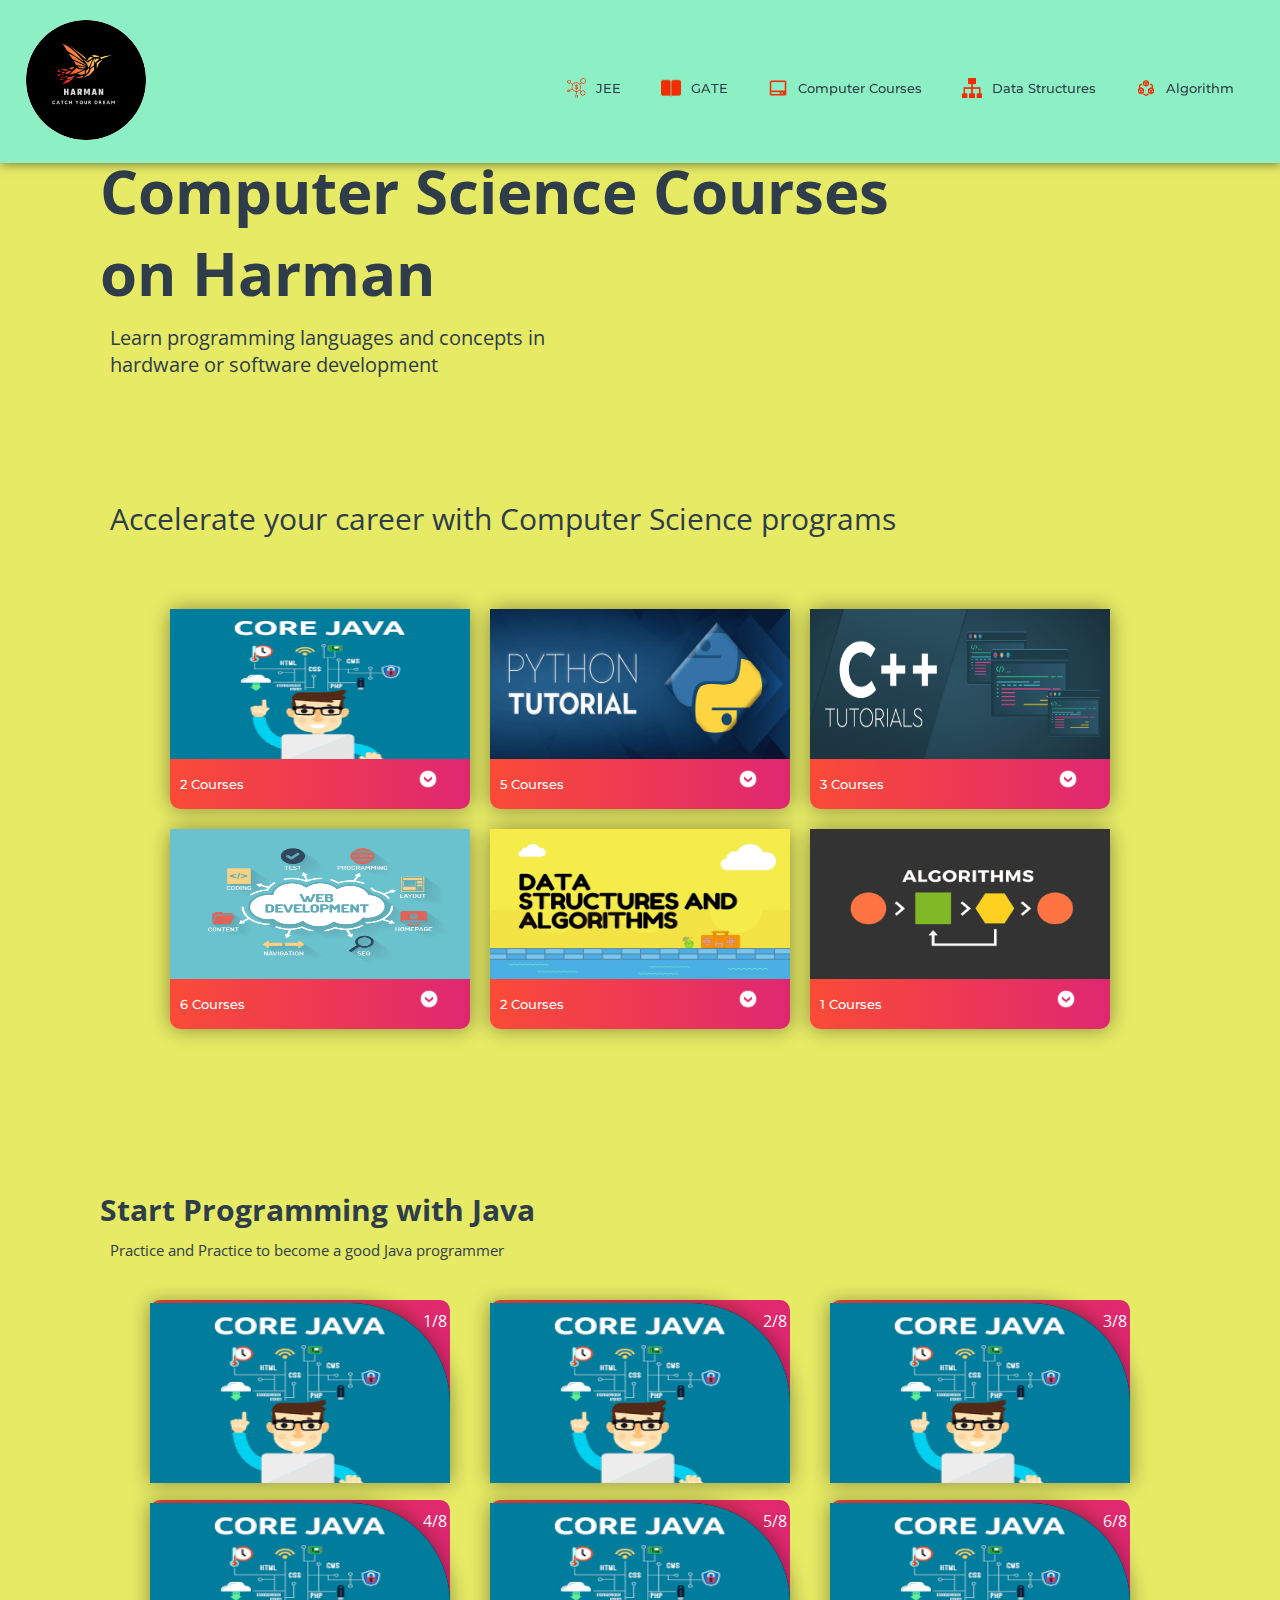
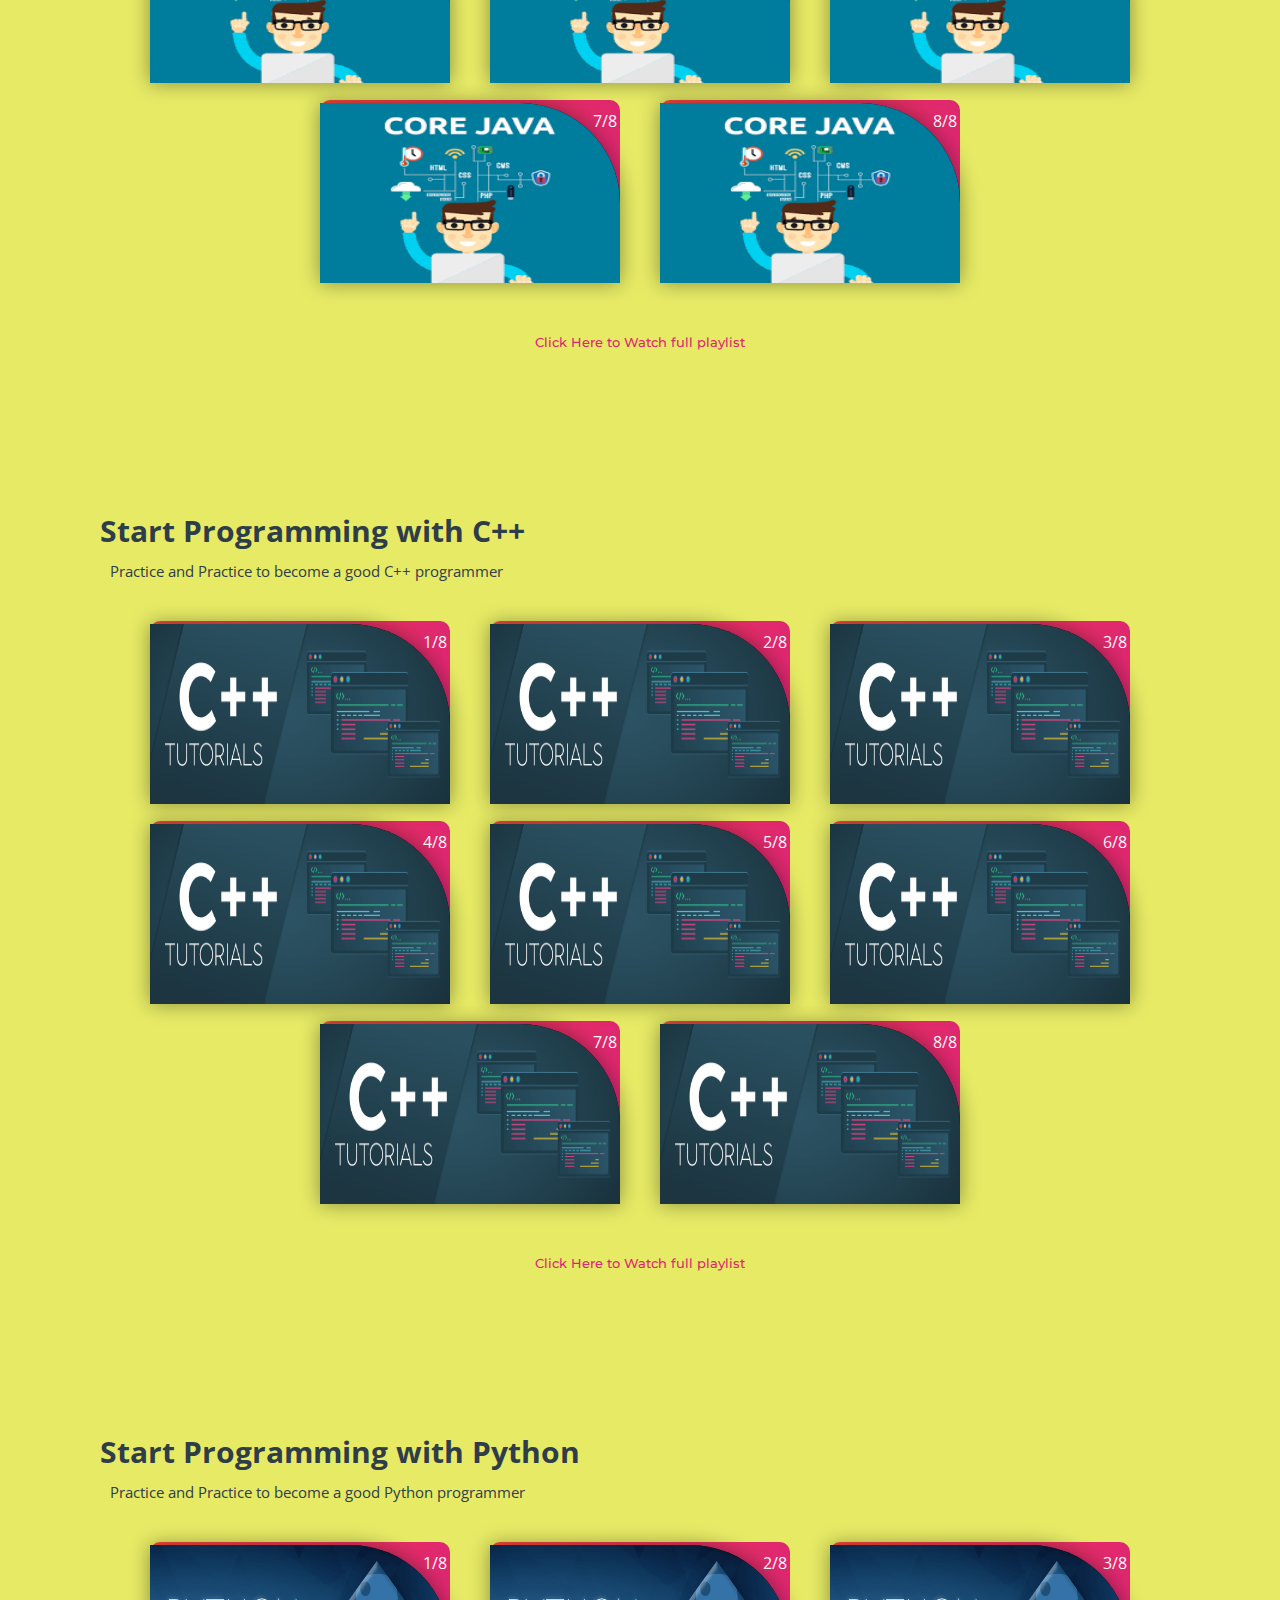
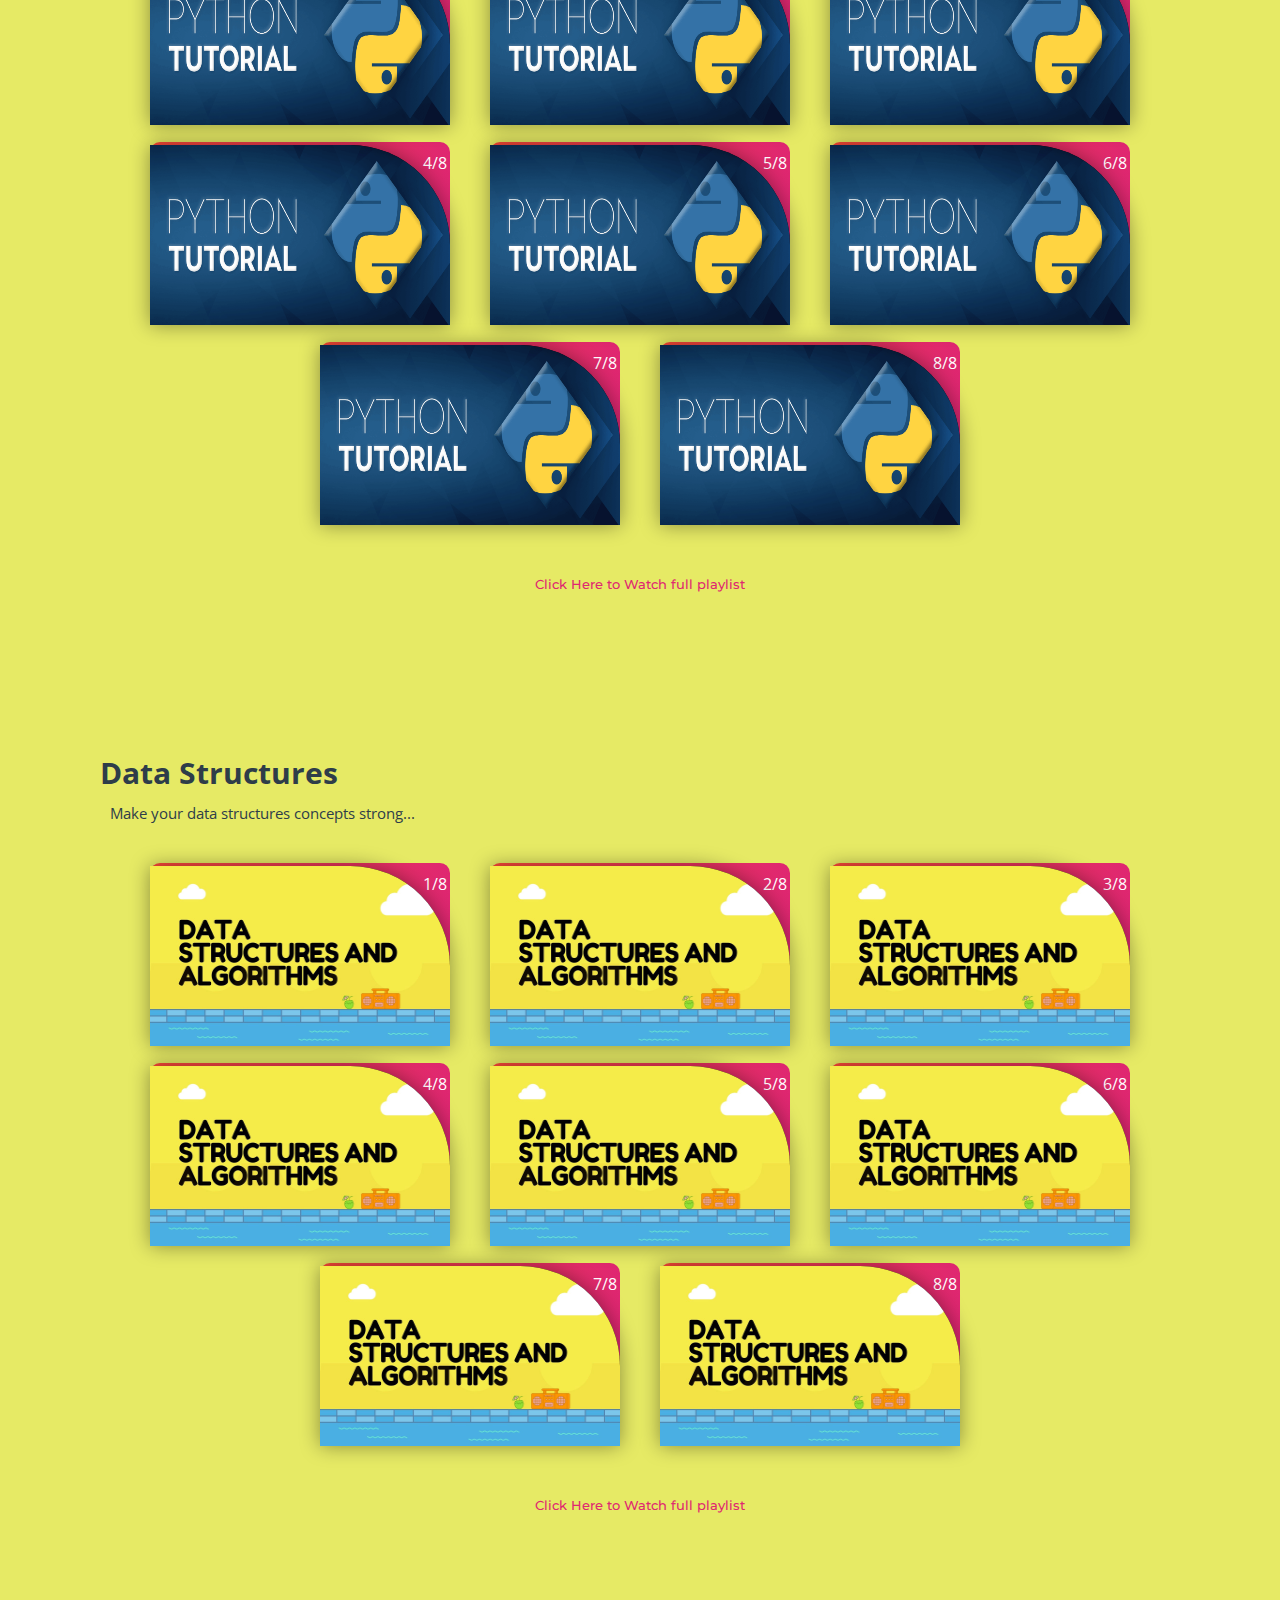
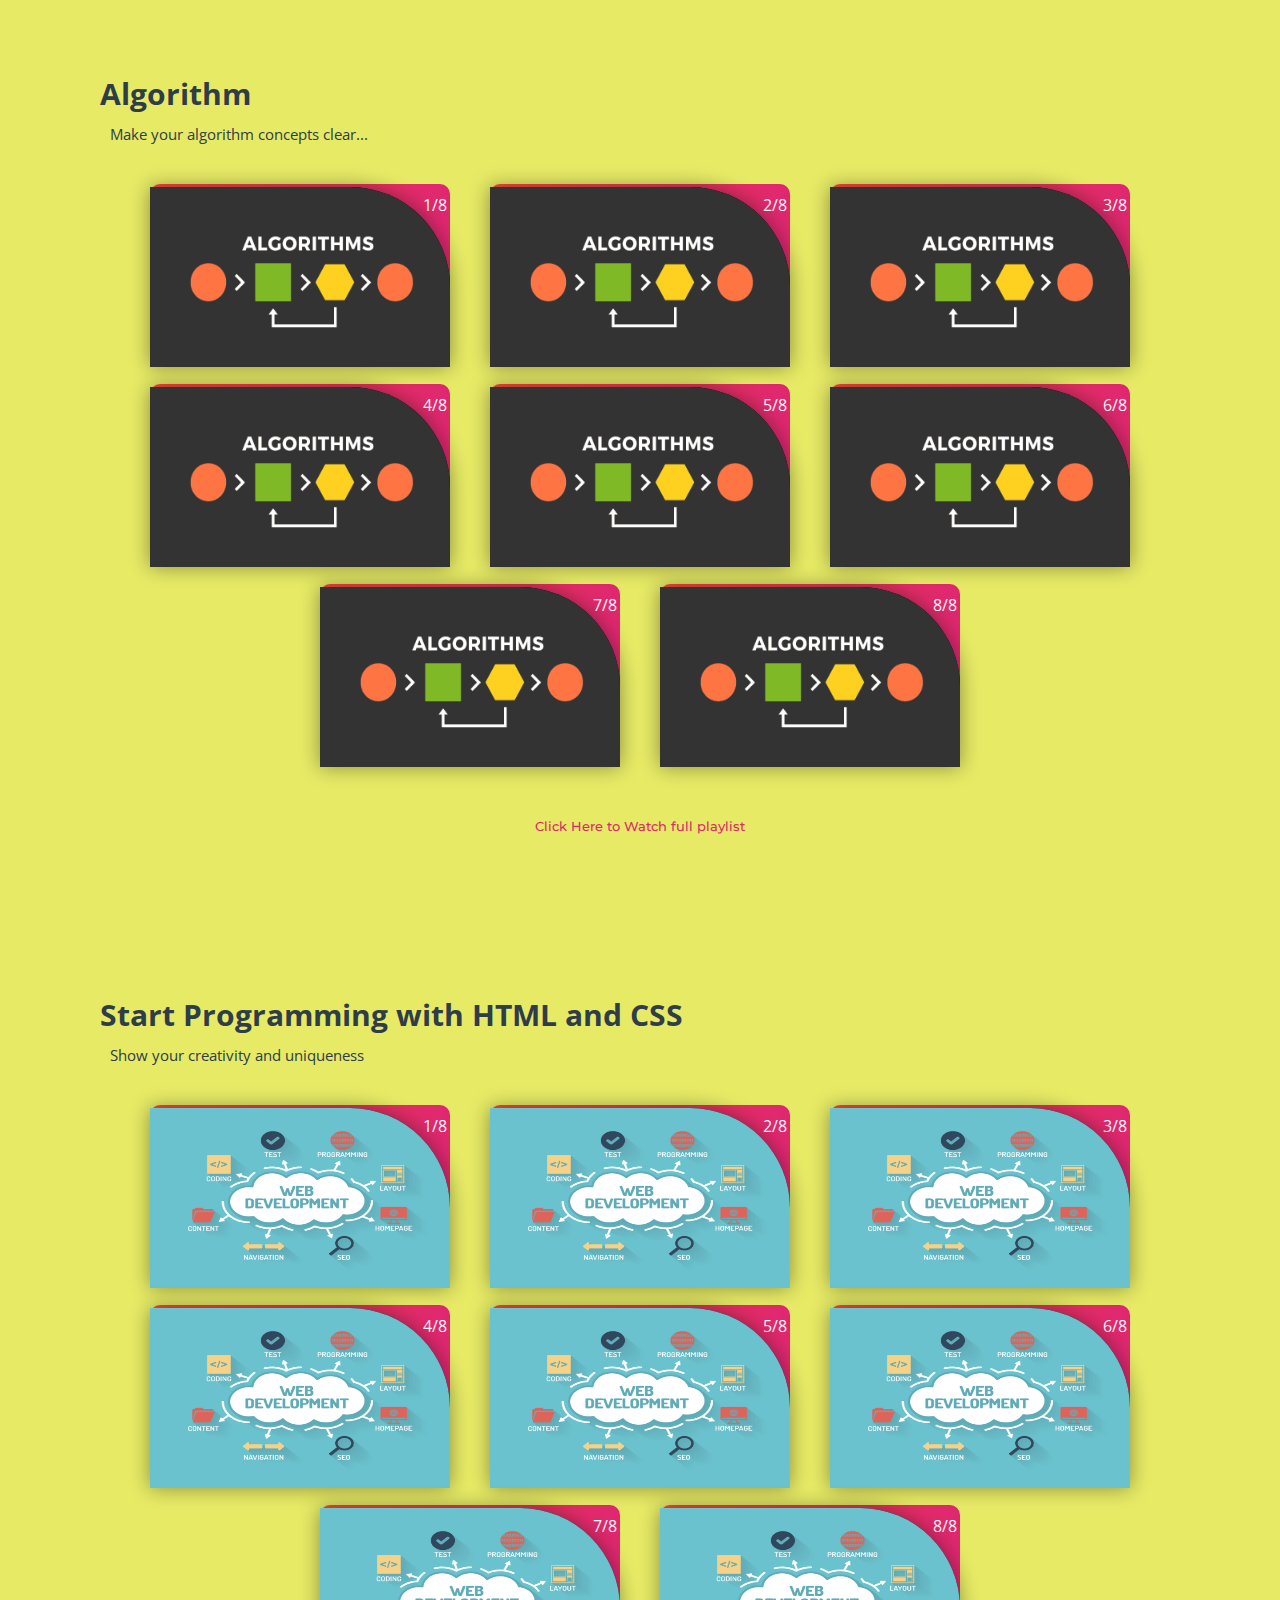
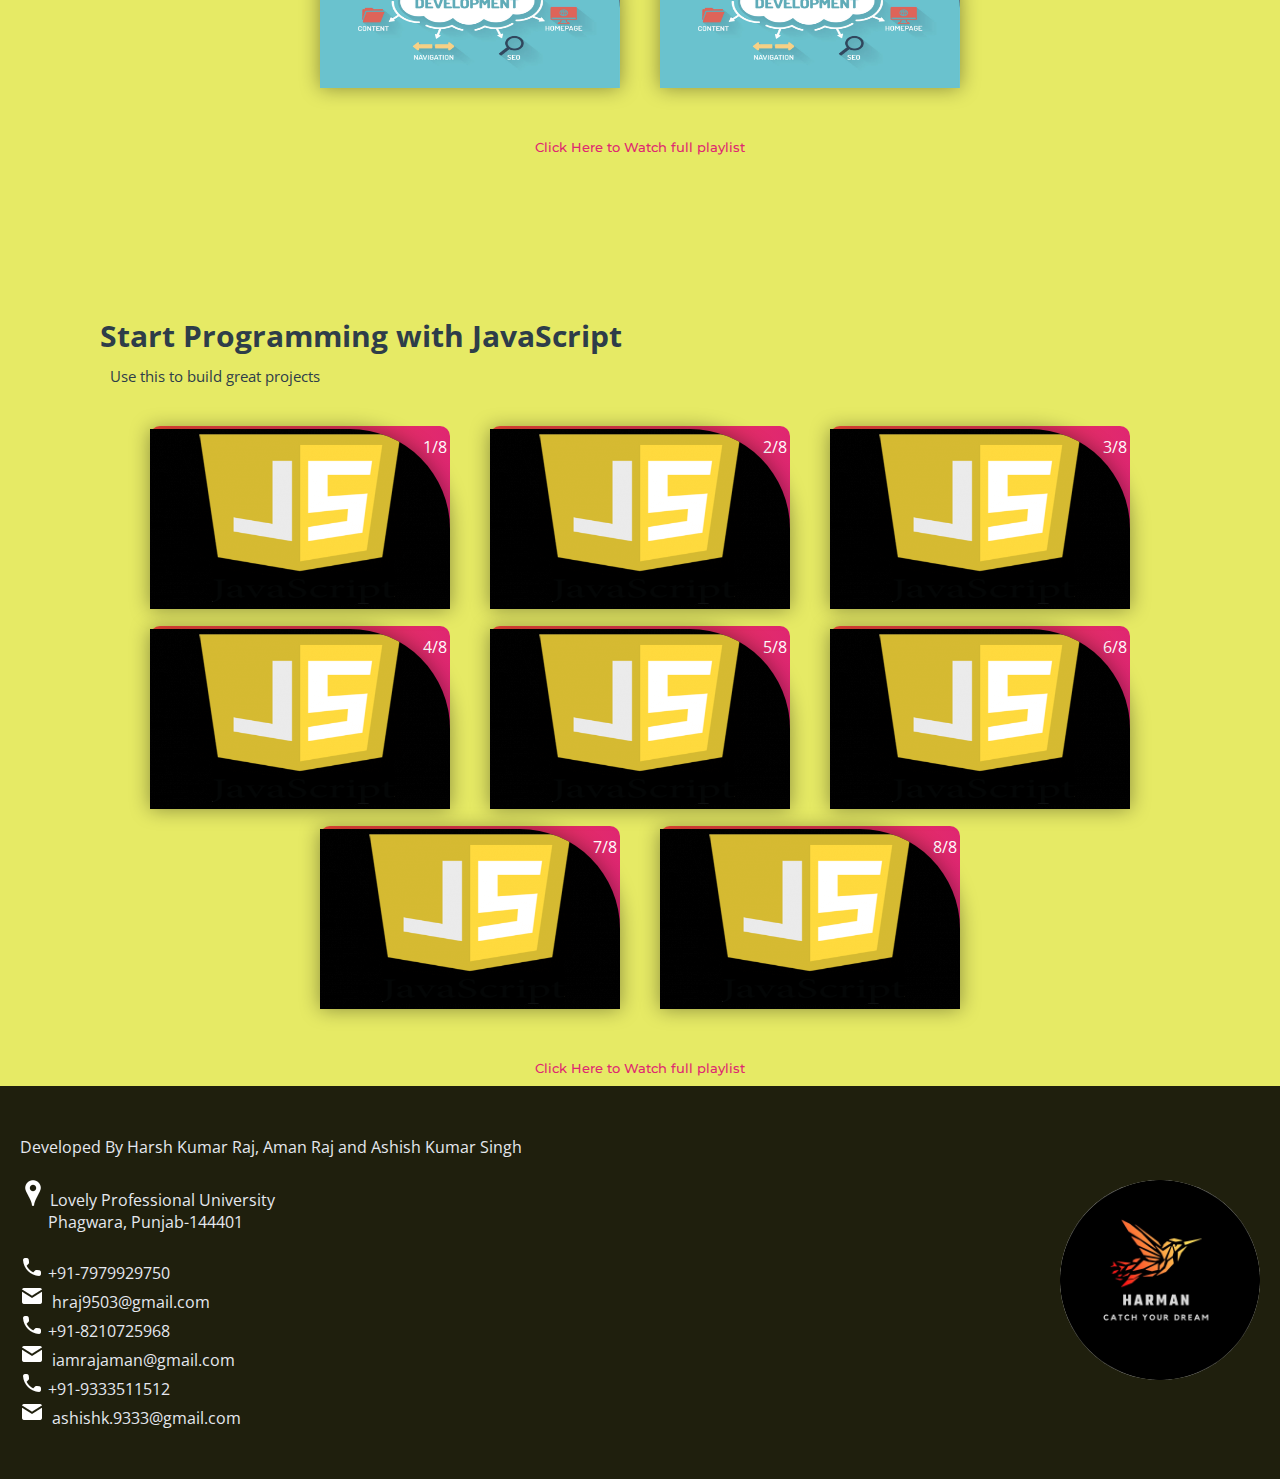
<file: subjects/computer_courses.html>
<!DOCTYPE html>
<html>
<head>
	<link rel="shortcut icon" type="png" href="../images/icon/favicon.png">
	<title>Computer Science Courses on LearnEd</title>
	<link rel="stylesheet" type="text/css" href="subjects.css">
	<script type="text/javascript" src="../script.js"></script>
</head>
<body>
	
<!-- NAVIGATION -->
	<header>
		<div class="nav" id="nav">
			<div id="learned-logo">
			<a href="../index.html"><img src="../images/icon/logo.png" style="width: 120px;border-radius: 50%;"></a></div>
			<div class="switch-tab" id="switch-tab" onclick="switchTAB()"><img src="../images/icon/menu.png"></div>
			<ul id="list-switch">
				<li><a href="jee.html"><img src="../images/courses/d1.png" class="icon">JEE</a></li>
				<li><a href="gate.html"><img src="../images/courses/paper.png" class="icon">GATE</a></li>
				<li><a href="https://www.simplilearn.com/?&utm_source=google&utm_medium=cpc&utm_term=simplylearn&utm_content=13231839320-122823839956-523522020873&utm_device=c&utm_campaign=Search-Brand-Phrase-IN-AllDevice-adgroup-Brand-simplylearn&gclid=Cj0KCQiA3eGfBhCeARIsACpJNU9wKI1jNNGzMidyQQ-7yANQ3DLXnZfiEEh4aF7MeF8kNqpqItT3LHYaAo7yEALw_wcB"><img src="../images/courses/computer.png" class="icon">Computer Courses</a></li>
				<li><a href="https://www.youtube.com/watch?v=VBnbYNksWTA&list=PL8ALCSKTY-0t-02SqRDnjiDakMaPhuA79"><img src="../images/courses/data.png" class="icon">Data Structures</a></li>
				<li><a href="https://www.youtube.com/watch?v=VBnbYNksWTA&list=PL8ALCSKTY-0t-02SqRDnjiDakMaPhuA79"><img src="../images/courses/algo.png" class="icon">Algorithm</a></li>
				
			</ul>
			<div class="search" id="search-switch">
				<input type="search" placeholder="Search" class="srch"><button id="srchbtn"><img src="../images/icon/search.png"></button>
			</div>
		</div>
	</header>
	

<!-- MAIN Heading of Page -->
	<div class="title">
		<span>Computer Science Courses<br>on Harman</span>
		<div class="shortdesc">
			<p>Learn programming languages and concepts in<br>hardware or software development</p>
		</div>
	</div>


<!-- Courses Available -->
	<div class="inbt">
		Accelerate your career with Computer Science programs
	</div>

	<div class="ccard">
	<center>
		<div class="ccardbox">
			<div class="dcard">
				<div class="fpart"><img src="../images/courses/java-course.jpg"></div>
				<a href="#java"><div class="spart">2 Courses <img src="../images/icon/dropdown.png"></div></a>
			</div>
			<div class="dcard">
				<div class="fpart"><img src="../images/courses/python-course.png"></div>
				<a href="#python"><div class="spart">5 Courses <img src="../images/icon/dropdown.png"></div></a>
			</div>
			<div class="dcard">
				<div class="fpart"><img src="../images/courses/c-course.jpg"></div>
				<a href="#c++"><div class="spart">3 Courses <img src="../images/icon/dropdown.png"></div></a>
			</div>
		</div>
		<div class="ccardbox">
			<div class="dcard">
				<div class="fpart"><img src="../images/courses/web-course.jpg"></div>
				<a href="#html_css"><div class="spart">6 Courses <img src="../images/icon/dropdown.png"></div></a>
			</div>
			<div class="dcard">
				<div class="fpart"><img src="../images/courses/data-course.jpg"></div>
				<a href="#data"><div class="spart">2 Courses <img src="../images/icon/dropdown.png"></div></a>
			</div>
			<div class="dcard">
				<div class="fpart"><img src="../images/courses/algo-course.jpg"></div>
				<a href="#algo"><div class="spart">1 Courses <img src="../images/icon/dropdown.png"></div></a>
			</div>
		</div>
	</center>
	</div>


<!-- Videos on JAVA Lectures -->
	<div class="title2" id="java">
		<span>Start Programming with Java</span>
		<div class="shortdesc2">
			<p>Practice and Practice to become a good Java programmer</p>
		</div>
	</div>
	
	<center>
		<div class="ccardbox2">
			<div class="dcard2"><span class="tag" >1/8</span>
				<div class="fpart2">
					<img src="../images/courses/java-course.jpg">
					<iframe src="https://www.youtube.com/embed/IsLyduxZ9sc" frameborder="0" allow="accelerometer; autoplay; encrypted-media; gyroscope; picture-in-picture" allowfullscreen></iframe>
				</div>
			</div>
			<div class="dcard2"><span class="tag" >2/8</span>
				<div class="fpart2">
					<img src="../images/courses/java-course.jpg">
					<iframe src="https://www.youtube.com/embed/U_vuESBFEpE" frameborder="0" allow="accelerometer; autoplay; encrypted-media; gyroscope; picture-in-picture" allowfullscreen></iframe>
				</div>
			</div>
			<div class="dcard2"><span class="tag" >3/8</span>
				<div class="fpart2">
					<img src="../images/courses/java-course.jpg">
					<iframe src="https://www.youtube.com/embed/7i8vbPA37y0" frameborder="0" allow="accelerometer; autoplay; encrypted-media; gyroscope; picture-in-picture" allowfullscreen></iframe>
				</div>
			</div>
			<div class="dcard2"><span class="tag" >4/8</span>
				<div class="fpart2">
					<img src="../images/courses/java-course.jpg">
					<iframe src="https://www.youtube.com/embed/FB47F-QIk3k" frameborder="0" allow="accelerometer; autoplay; encrypted-media; gyroscope; picture-in-picture" allowfullscreen></iframe>
				</div>
			</div>
			<div class="dcard2"><span class="tag" >5/8</span>
				<div class="fpart2">
					<img src="../images/courses/java-course.jpg">
					<iframe src="https://www.youtube.com/embed/8qyVcHJ1Et4" frameborder="0" allow="accelerometer; autoplay; encrypted-media; gyroscope; picture-in-picture" allowfullscreen></iframe>
				</div>
			</div>
			<div class="dcard2"><span class="tag" >6/8</span>
				<div class="fpart2">
					<img src="../images/courses/java-course.jpg">
					<iframe src="https://www.youtube.com/embed/N53Vf8HGd-0" frameborder="0" allow="accelerometer; autoplay; encrypted-media; gyroscope; picture-in-picture" allowfullscreen></iframe>
				</div>
			</div>
			<div class="dcard2"><span class="tag" >7/8</span>
				<div class="fpart2">
					<img src="../images/courses/java-course.jpg">
					<iframe src="https://www.youtube.com/embed/slz2Vc904Qg" frameborder="0" allow="accelerometer; autoplay; encrypted-media; gyroscope; picture-in-picture" allowfullscreen></iframe>
				</div>
			</div>
			<div class="dcard2"><span class="tag" >8/8</span>
				<div class="fpart2">
					<img src="../images/courses/java-course.jpg">
					<iframe src="https://www.youtube.com/embed/Q0NVRQP1Z5g" frameborder="0" allow="accelerometer; autoplay; encrypted-media; gyroscope; picture-in-picture" allowfullscreen></iframe>
				</div>
			</div>
		</div>
	</center>
	<br><br>
	<div class="click-me">
		<a href="https://www.youtube.com/watch?v=IsLyduxZ9sc&list=PLX9Zi6XTqOKQ7TdRz0QynGIKuMV9Q2H8E" target="_blank">Click Here to Watch full playlist</a>
	</div>

<!-- Videos on C++ Lectures -->

	<div class="title2" id="c++">
		<span>Start Programming with C++</span>
		<div class="shortdesc2">
			<p>Practice and Practice to become a good C++ programmer</p>
		</div>
	</div>
	<center>
		<div class="ccardbox2">
			<div class="dcard2"><span class="tag" >1/8</span>
				<div class="fpart2"><img src="../images/courses/c-course.jpg">
					<iframe src="https://www.youtube.com/embed/Iuo9PpGE04Y" frameborder="0" allow="accelerometer; autoplay; encrypted-media; gyroscope; picture-in-picture" allowfullscreen></iframe>
				</div>
			</div>
			<div class="dcard2"><span class="tag" >2/8</span>
				<div class="fpart2"><img src="../images/courses/c-course.jpg">
					<iframe src="https://www.youtube.com/embed/52dHKRD7cdg" frameborder="0" allow="accelerometer; autoplay; encrypted-media; gyroscope; picture-in-picture" allowfullscreen></iframe>
				</div>
			</div>
			<div class="dcard2"><span class="tag" >3/8</span>
				<div class="fpart2"><img src="../images/courses/c-course.jpg">
					<iframe src="https://www.youtube.com/embed/Iuo9PpGE04Y" frameborder="0" allow="accelerometer; autoplay; encrypted-media; gyroscope; picture-in-picture" allowfullscreen></iframe>
				</div>
			</div>
			<div class="dcard2"><span class="tag" >4/8</span>
				<div class="fpart2"><img src="../images/courses/c-course.jpg">
					<iframe src="https://www.youtube.com/embed/Iuo9PpGE04Y" frameborder="0" allow="accelerometer; autoplay; encrypted-media; gyroscope; picture-in-picture" allowfullscreen></iframe>
				</div>
			</div>
		
			<div class="dcard2"><span class="tag" >5/8</span>
				<div class="fpart2"><img src="../images/courses/c-course.jpg">
					<iframe src="https://www.youtube.com/embed/Iuo9PpGE04Y" frameborder="0" allow="accelerometer; autoplay; encrypted-media; gyroscope; picture-in-picture" allowfullscreen></iframe>
				</div>
			</div>
			<div class="dcard2"><span class="tag" >6/8</span>
				<div class="fpart2"><img src="../images/courses/c-course.jpg">
					<iframe src="https://www.youtube.com/embed/Iuo9PpGE04Y" frameborder="0" allow="accelerometer; autoplay; encrypted-media; gyroscope; picture-in-picture" allowfullscreen></iframe>
				</div>
			</div>
			<div class="dcard2"><span class="tag" >7/8</span>
				<div class="fpart2"><img src="../images/courses/c-course.jpg">
					<iframe src="https://www.youtube.com/embed/Iuo9PpGE04Y" frameborder="0" allow="accelerometer; autoplay; encrypted-media; gyroscope; picture-in-picture" allowfullscreen></iframe>
				</div>
			</div>
			<div class="dcard2"><span class="tag" >8/8</span>
				<div class="fpart2"><img src="../images/courses/c-course.jpg">
					<iframe src="https://www.youtube.com/embed/Iuo9PpGE04Y" frameborder="0" allow="accelerometer; autoplay; encrypted-media; gyroscope; picture-in-picture" allowfullscreen></iframe>
				</div>
			</div>
		</div>
	</center>
<br><br>
	<div class="click-me">
		<a href="https://www.youtube.com/watch?v=Iuo9PpGE04Y&feature=youtu.be" target="_blank">Click Here to Watch full playlist</a>
	</div>

<!-- Videos on PYTHON Lectures -->

	<div class="title2" id="python">
		<span>Start Programming with Python</span>
		<div class="shortdesc2">
			<p>Practice and Practice to become a good Python programmer</p>
		</div>
	</div>
	<center>
		<div class="ccardbox2">
			<div class="dcard2"><span class="tag" >1/8</span>
				<div class="fpart2"><img src="../images/courses/python-course.png">
					<iframe src="https://www.youtube.com/embed/QXeEoD0pB3E" frameborder="0" allow="accelerometer; autoplay; encrypted-media; gyroscope; picture-in-picture" allowfullscreen></iframe>
				</div>
			</div>
			<div class="dcard2"><span class="tag" >2/8</span>
				<div class="fpart2"><img src="../images/courses/python-course.png">
					<iframe src="https://www.youtube.com/embed/QXeEoD0pB3E" frameborder="0" allow="accelerometer; autoplay; encrypted-media; gyroscope; picture-in-picture" allowfullscreen></iframe>
				</div>
			</div>
			<div class="dcard2"><span class="tag" >3/8</span>
				<div class="fpart2"><img src="../images/courses/python-course.png">
					<iframe src="https://www.youtube.com/embed/QXeEoD0pB3E" frameborder="0" allow="accelerometer; autoplay; encrypted-media; gyroscope; picture-in-picture" allowfullscreen></iframe>
				</div>
			</div>
			<div class="dcard2"><span class="tag" >4/8</span>
				<div class="fpart2"><img src="../images/courses/python-course.png">
					<iframe src="https://www.youtube.com/embed/QXeEoD0pB3E" frameborder="0" allow="accelerometer; autoplay; encrypted-media; gyroscope; picture-in-picture" allowfullscreen></iframe>
				</div>
			</div>
		
			<div class="dcard2"><span class="tag" >5/8</span>
				<div class="fpart2"><img src="../images/courses/python-course.png">
					<iframe src="https://www.youtube.com/embed/QXeEoD0pB3E" frameborder="0" allow="accelerometer; autoplay; encrypted-media; gyroscope; picture-in-picture" allowfullscreen></iframe>
				</div>
			</div>
			<div class="dcard2"><span class="tag" >6/8</span>
				<div class="fpart2"><img src="../images/courses/python-course.png">
					<iframe src="https://www.youtube.com/embed/QXeEoD0pB3E" frameborder="0" allow="accelerometer; autoplay; encrypted-media; gyroscope; picture-in-picture" allowfullscreen></iframe>
				</div>
			</div>
			<div class="dcard2"><span class="tag" >7/8</span>
				<div class="fpart2"><img src="../images/courses/python-course.png">
					<iframe src="https://www.youtube.com/embed/QXeEoD0pB3E" frameborder="0" allow="accelerometer; autoplay; encrypted-media; gyroscope; picture-in-picture" allowfullscreen></iframe>
				</div>
			</div>
			<div class="dcard2"><span class="tag" >8/8</span>
				<div class="fpart2"><img src="../images/courses/python-course.png">
					<iframe src="https://www.youtube.com/embed/QXeEoD0pB3E" frameborder="0" allow="accelerometer; autoplay; encrypted-media; gyroscope; picture-in-picture" allowfullscreen></iframe>
				</div>
			</div>
		</div>
	</center>

<br><br>
	<div class="click-me">
		<a href="https://youtu.be/QXeEoD0pB3E" target="_blank">Click Here to Watch full playlist</a>
	</div>
<!-- Videos on DATA STRUCTURES Lectures -->

	<div class="title2" id="data">
		<span>Data Structures</span>
		<div class="shortdesc2">
			<p>Make your data structures concepts strong...</p>
		</div>
	</div>
	<center>
		<div class="ccardbox2">
			<div class="dcard2"><span class="tag" >1/8</span>
				<div class="fpart2"><img src="../images/courses/data-course.jpg">
					<iframe src="https://www.youtube.com/embed/Db9ZYbJONHc" frameborder="0" allow="accelerometer; autoplay; encrypted-media; gyroscope; picture-in-picture" allowfullscreen></iframe>
				</div>
			</div>
			<div class="dcard2"><span class="tag" >2/8</span>
				<div class="fpart2"><img src="../images/courses/data-course.jpg">
					<iframe src="https://www.youtube.com/embed/Db9ZYbJONHc" frameborder="0" allow="accelerometer; autoplay; encrypted-media; gyroscope; picture-in-picture" allowfullscreen></iframe>
				</div>
			</div>
			<div class="dcard2"><span class="tag" >3/8</span>
				<div class="fpart2"><img src="../images/courses/data-course.jpg">
					<iframe src="https://www.youtube.com/embed/Db9ZYbJONHc" frameborder="0" allow="accelerometer; autoplay; encrypted-media; gyroscope; picture-in-picture" allowfullscreen></iframe>
				</div>
			</div>
			<div class="dcard2"><span class="tag" >4/8</span>
				<div class="fpart2"><img src="../images/courses/data-course.jpg">
					<iframe src="https://www.youtube.com/embed/Db9ZYbJONHc" frameborder="0" allow="accelerometer; autoplay; encrypted-media; gyroscope; picture-in-picture" allowfullscreen></iframe>
				</div>
			</div>
		
			<div class="dcard2"><span class="tag" >5/8</span>
				<div class="fpart2"><img src="../images/courses/data-course.jpg">
					<iframe src="https://www.youtube.com/embed/Db9ZYbJONHc" frameborder="0" allow="accelerometer; autoplay; encrypted-media; gyroscope; picture-in-picture" allowfullscreen></iframe>
				</div>
			</div>
			<div class="dcard2"><span class="tag" >6/8</span>
				<div class="fpart2"><img src="../images/courses/data-course.jpg">
					<iframe src="https://www.youtube.com/embed/Db9ZYbJONHc" frameborder="0" allow="accelerometer; autoplay; encrypted-media; gyroscope; picture-in-picture" allowfullscreen></iframe>
				</div>
			</div>
			<div class="dcard2"><span class="tag" >7/8</span>
				<div class="fpart2"><img src="../images/courses/data-course.jpg">
					<iframe src="https://www.youtube.com/embed/Db9ZYbJONHc" frameborder="0" allow="accelerometer; autoplay; encrypted-media; gyroscope; picture-in-picture" allowfullscreen></iframe>
				</div>
			</div>
			<div class="dcard2"><span class="tag" >8/8</span>
				<div class="fpart2"><img src="../images/courses/data-course.jpg">
					<iframe src="https://www.youtube.com/embed/Db9ZYbJONHc" frameborder="0" allow="accelerometer; autoplay; encrypted-media; gyroscope; picture-in-picture" allowfullscreen></iframe>
				</div>
			</div>
		</div>
	</center>
<br><br>
	<div class="click-me">
		<a href="https://www.youtube.com/watch?v=Db9ZYbJONHc" target="_blank">Click Here to Watch full playlist</a>
	</div>

<!-- Videos on ALGORITHM Lectures -->

	<div class="title2" id="algo">
		<span>Algorithm</span>
		<div class="shortdesc2">
			<p>Make your algorithm concepts clear...</p>
		</div>
	</div>
	<center>
		<div class="ccardbox2">
			<div class="dcard2"><span class="tag" >1/8</span>
				<div class="fpart2"><img src="../images/courses/algo-course.jpg">
					<iframe src="https://www.youtube.com/embed/0IAPZzGSbME" frameborder="0" allow="accelerometer; autoplay; encrypted-media; gyroscope; picture-in-picture" allowfullscreen></iframe>
				</div>
			</div>
			<div class="dcard2"><span class="tag" >2/8</span>
				<div class="fpart2"><img src="../images/courses/algo-course.jpg">
					<iframe src="https://www.youtube.com/embed/0IAPZzGSbME" frameborder="0" allow="accelerometer; autoplay; encrypted-media; gyroscope; picture-in-picture" allowfullscreen></iframe>
				</div>
			</div>
			<div class="dcard2"><span class="tag" >3/8</span>
				<div class="fpart2"><img src="../images/courses/algo-course.jpg">
					<iframe src="https://www.youtube.com/embed/0IAPZzGSbME" frameborder="0" allow="accelerometer; autoplay; encrypted-media; gyroscope; picture-in-picture" allowfullscreen></iframe>
				</div>
			</div>
			<div class="dcard2"><span class="tag" >4/8</span>
				<div class="fpart2"><img src="../images/courses/algo-course.jpg">
					<iframe src="https://www.youtube.com/embed/0IAPZzGSbME" frameborder="0" allow="accelerometer; autoplay; encrypted-media; gyroscope; picture-in-picture" allowfullscreen></iframe>
				</div>
			</div>
		
			<div class="dcard2"><span class="tag" >5/8</span>
				<div class="fpart2"><img src="../images/courses/algo-course.jpg">
					<iframe src="https://www.youtube.com/embed/0IAPZzGSbME" frameborder="0" allow="accelerometer; autoplay; encrypted-media; gyroscope; picture-in-picture" allowfullscreen></iframe>
				</div>
			</div>
			<div class="dcard2"><span class="tag" >6/8</span>
				<div class="fpart2"><img src="../images/courses/algo-course.jpg">
					<iframe src="https://www.youtube.com/embed/0IAPZzGSbME" frameborder="0" allow="accelerometer; autoplay; encrypted-media; gyroscope; picture-in-picture" allowfullscreen></iframe>
				</div>
			</div>
			<div class="dcard2"><span class="tag" >7/8</span>
				<div class="fpart2"><img src="../images/courses/algo-course.jpg">
					<iframe src="https://www.youtube.com/embed/0IAPZzGSbME" frameborder="0" allow="accelerometer; autoplay; encrypted-media; gyroscope; picture-in-picture" allowfullscreen></iframe>
				</div>
			</div>
			<div class="dcard2"><span class="tag" >8/8</span>
				<div class="fpart2"><img src="../images/courses/algo-course.jpg">
					<iframe src="https://www.youtube.com/embed/0IAPZzGSbME" frameborder="0" allow="accelerometer; autoplay; encrypted-media; gyroscope; picture-in-picture" allowfullscreen></iframe>
				</div>
			</div>
		</div>
	</center>
<br><br>
	<div class="click-me">
		<a href="https://www.youtube.com/watch?v=0IAPZzGSbME" target="_blank">Click Here to Watch full playlist</a>
	</div>

<!-- Videos on HTML and CSS Lectures -->

	<div class="title2" id="html_css">
		<span>Start Programming with HTML and CSS</span>
		<div class="shortdesc2">
			<p>Show your creativity and uniqueness</p>
		</div>
	</div>
	<center>
		<div class="ccardbox2">
			<div class="dcard2"><span class="tag" >1/8</span>
				<div class="fpart2"><img src="../images/courses/web-course.jpg">
					<iframe src="https://www.youtube.com/embed/TKYsuU86-DQ" frameborder="0" allow="accelerometer; autoplay; encrypted-media; gyroscope; picture-in-picture" allowfullscreen></iframe>
				</div>
			</div>
			<div class="dcard2"><span class="tag" >2/8</span>
				<div class="fpart2"><img src="../images/courses/web-course.jpg">
					<iframe src="https://www.youtube.com/embed/TKYsuU86-DQ" frameborder="0" allow="accelerometer; autoplay; encrypted-media; gyroscope; picture-in-picture" allowfullscreen></iframe>
				</div>
			</div>
			<div class="dcard2"><span class="tag" >3/8</span>
				<div class="fpart2"><img src="../images/courses/web-course.jpg">
					<iframe src="https://www.youtube.com/embed/TKYsuU86-DQ" frameborder="0" allow="accelerometer; autoplay; encrypted-media; gyroscope; picture-in-picture" allowfullscreen></iframe>
				</div>
			</div>
			<div class="dcard2"><span class="tag" >4/8</span>
				<div class="fpart2"><img src="../images/courses/web-course.jpg">
					<iframe src="https://www.youtube.com/embed/TKYsuU86-DQ" frameborder="0" allow="accelerometer; autoplay; encrypted-media; gyroscope; picture-in-picture" allowfullscreen></iframe>
				</div>
			</div>
		
			<div class="dcard2"><span class="tag" >5/8</span>
				<div class="fpart2"><img src="../images/courses/web-course.jpg">
					<iframe src="https://www.youtube.com/embed/TKYsuU86-DQ" frameborder="0" allow="accelerometer; autoplay; encrypted-media; gyroscope; picture-in-picture" allowfullscreen></iframe>
				</div>
			</div>
			<div class="dcard2"><span class="tag" >6/8</span>
				<div class="fpart2"><img src="../images/courses/web-course.jpg">
					<iframe src="https://www.youtube.com/embed/TKYsuU86-DQ" frameborder="0" allow="accelerometer; autoplay; encrypted-media; gyroscope; picture-in-picture" allowfullscreen></iframe>
				</div>
			</div>
			<div class="dcard2"><span class="tag" >7/8</span>
				<div class="fpart2"><img src="../images/courses/web-course.jpg">
					<iframe src="https://www.youtube.com/embed/TKYsuU86-DQ" frameborder="0" allow="accelerometer; autoplay; encrypted-media; gyroscope; picture-in-picture" allowfullscreen></iframe>
				</div>
			</div>
			<div class="dcard2"><span class="tag" >8/8</span>
				<div class="fpart2"><img src="../images/courses/web-course.jpg">
					<iframe src="https://www.youtube.com/embed/TKYsuU86-DQ" frameborder="0" allow="accelerometer; autoplay; encrypted-media; gyroscope; picture-in-picture" allowfullscreen></iframe>
				</div>
			</div>
		</div>
	</center>

<br><br>
	<div class="click-me">
		<a href="https://www.youtube.com/watch?v=TKYsuU86-DQ" target="_blank">Click Here to Watch full playlist</a>
	</div>
<!-- Videos on JAVASCRIPT Lectures -->

	<div class="title2" id="javascript">
		<span>Start Programming with JavaScript</span>
		<div class="shortdesc2">
			<p>Use this to build great projects</p>
		</div>
	</div>
	<center>
		<div class="ccardbox2">
			<div class="dcard2"><span class="tag" >1/8</span>
				<div class="fpart2"><img src="../images/courses/javascript-course.jpg">
					<iframe src="https://www.youtube.com/embed/uDwSnnhl1Ng" frameborder="0" allow="accelerometer; autoplay; encrypted-media; gyroscope; picture-in-picture" allowfullscreen></iframe>
				</div>
			</div>
			<div class="dcard2"><span class="tag" >2/8</span>
				<div class="fpart2"><img src="../images/courses/javascript-course.jpg">
					<iframe src="https://www.youtube.com/embed/uDwSnnhl1Ng" frameborder="0" allow="accelerometer; autoplay; encrypted-media; gyroscope; picture-in-picture" allowfullscreen></iframe>
				</div>
			</div>
			<div class="dcard2"><span class="tag" >3/8</span>
				<div class="fpart2"><img src="../images/courses/javascript-course.jpg">
					<iframe src="https://www.youtube.com/embed/uDwSnnhl1Ng" frameborder="0" allow="accelerometer; autoplay; encrypted-media; gyroscope; picture-in-picture" allowfullscreen></iframe>
				</div>
			</div>
			<div class="dcard2"><span class="tag" >4/8</span>
				<div class="fpart2"><img src="../images/courses/javascript-course.jpg">
					<iframe src="https://www.youtube.com/embed/uDwSnnhl1Ng" frameborder="0" allow="accelerometer; autoplay; encrypted-media; gyroscope; picture-in-picture" allowfullscreen></iframe>
				</div>
			</div>
		
			<div class="dcard2"><span class="tag" >5/8</span>
				<div class="fpart2"><img src="../images/courses/javascript-course.jpg">
					<iframe src="https://www.youtube.com/embed/uDwSnnhl1Ng" frameborder="0" allow="accelerometer; autoplay; encrypted-media; gyroscope; picture-in-picture" allowfullscreen></iframe>
				</div>
			</div>
			<div class="dcard2"><span class="tag" >6/8</span>
				<div class="fpart2"><img src="../images/courses/javascript-course.jpg">
					<iframe src="https://www.youtube.com/embed/uDwSnnhl1Ng" frameborder="0" allow="accelerometer; autoplay; encrypted-media; gyroscope; picture-in-picture" allowfullscreen></iframe>
				</div>
			</div>
			<div class="dcard2"><span class="tag" >7/8</span>
				<div class="fpart2"><img src="../images/courses/javascript-course.jpg">
					<iframe src="https://www.youtube.com/embed/uDwSnnhl1Ng" frameborder="0" allow="accelerometer; autoplay; encrypted-media; gyroscope; picture-in-picture" allowfullscreen></iframe>
				</div>
			</div>
			<div class="dcard2"><span class="tag" >8/8</span>
				<div class="fpart2"><img src="../images/courses/javascript-course.jpg">
					<iframe src="https://www.youtube.com/embed/uDwSnnhl1Ng" frameborder="0" allow="accelerometer; autoplay; encrypted-media; gyroscope; picture-in-picture" allowfullscreen></iframe>
				</div>
			</div>
		</div>
	</center>
<br><br>
	<div class="click-me">
		<a href="https://www.youtube.com/watch?v=uDwSnnhl1Ng" target="_blank">Click Here to Watch full playlist</a>
	</div>

<!-- FOOTER -->
<footer>
	<div class="footer-container">
		<div class="left-col">
			<p class="rights-text">Developed By Harsh Kumar Raj, Aman Raj and Ashish Kumar Singh</p>
			<br><p><img src="/images/icon/location.png"> Lovely Professional University<br>&nbsp;&nbsp;&nbsp;&nbsp;&nbsp;&nbsp;&nbsp;Phagwara, Punjab-144401</p><br>
			<p><img src="/images/icon/phone.png"> +91-7979929750<br><img src="/images/icon/mail.png">&nbsp; hraj9503@gmail.com</p>
			<p><img src="/images/icon/phone.png"> +91-8210725968<br><img src="/images/icon/mail.png">&nbsp; iamrajaman@gmail.com</p>
			<p><img src="/images/icon/phone.png"> +91-9333511512<br><img src="/images/icon/mail.png">&nbsp; ashishk.9333@gmail.com</p>
		</div>
		<div class="right-col">
			<img src="/images/icon/logo.png" style="width: 200px;border-radius: 50%;">
			<div class="logo"></div>
		</div>
	</div>
</footer>
</footer>

</body>
</html>
</file>
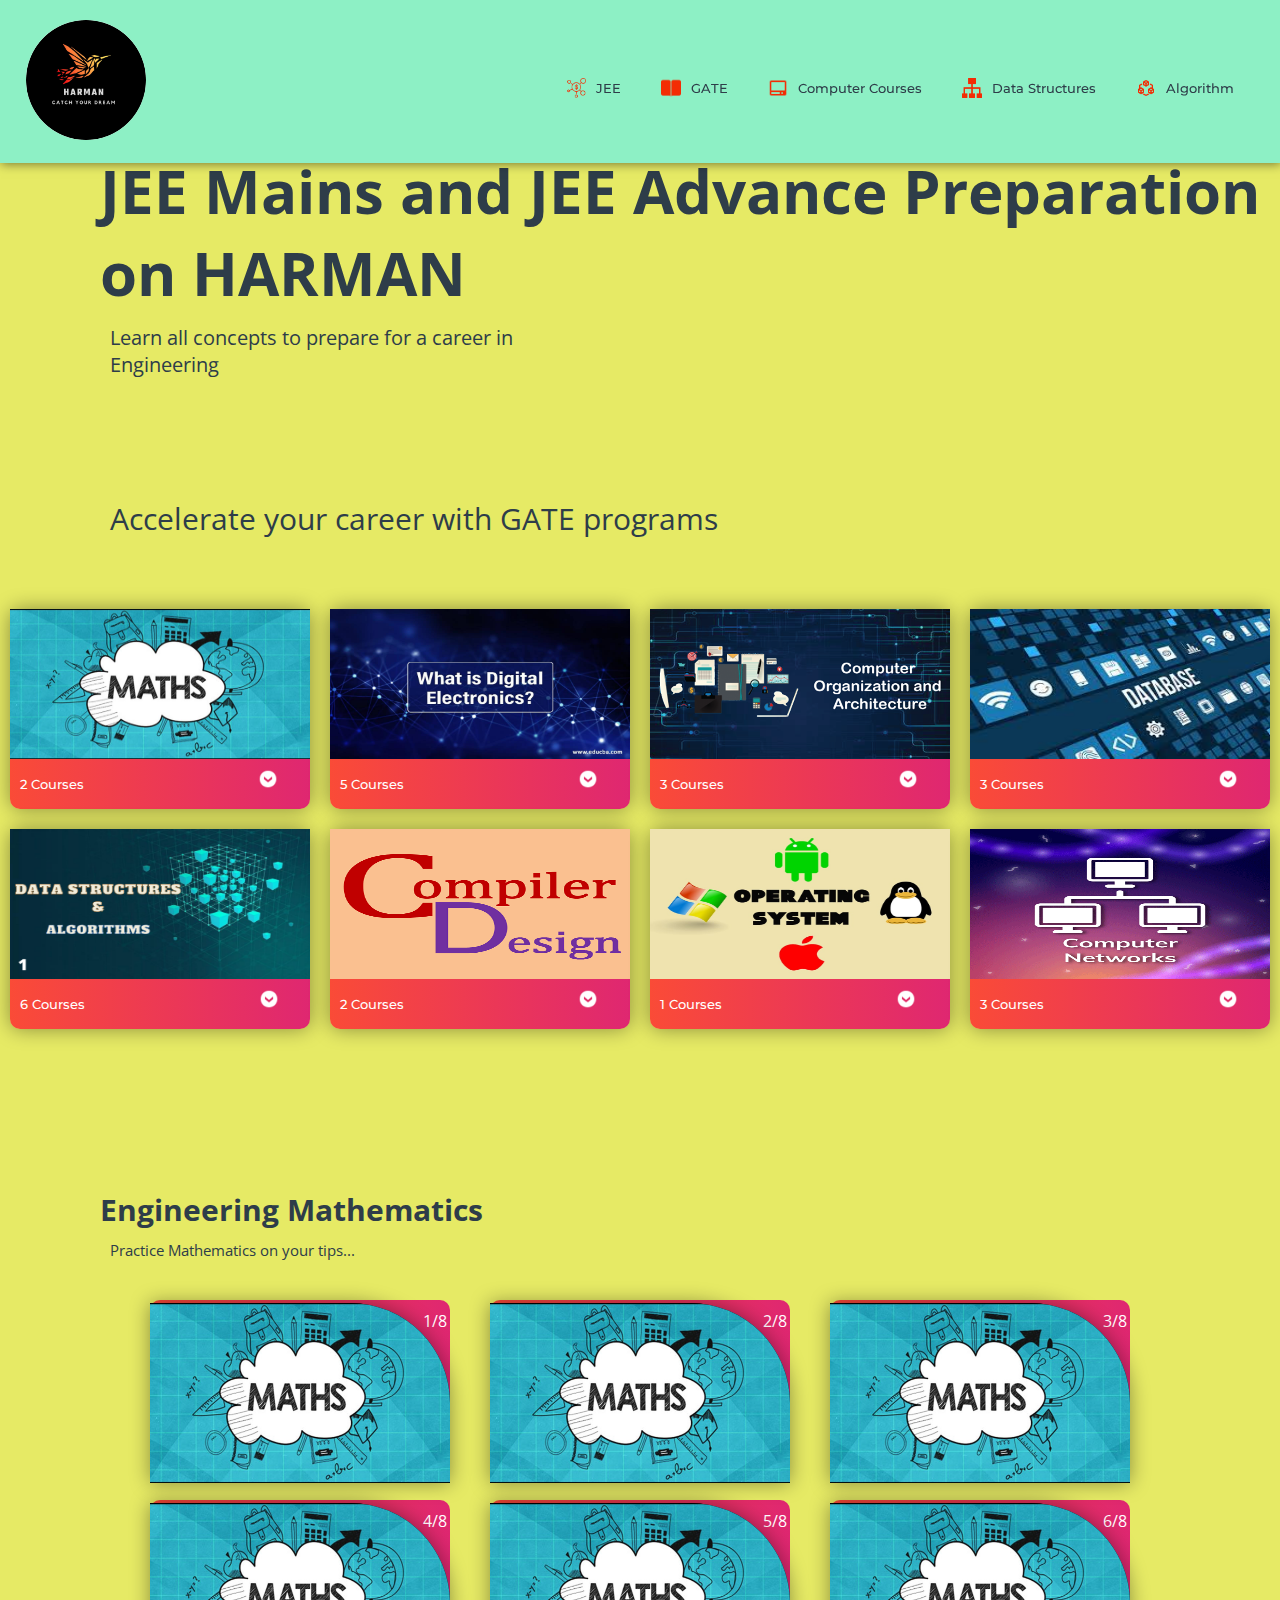
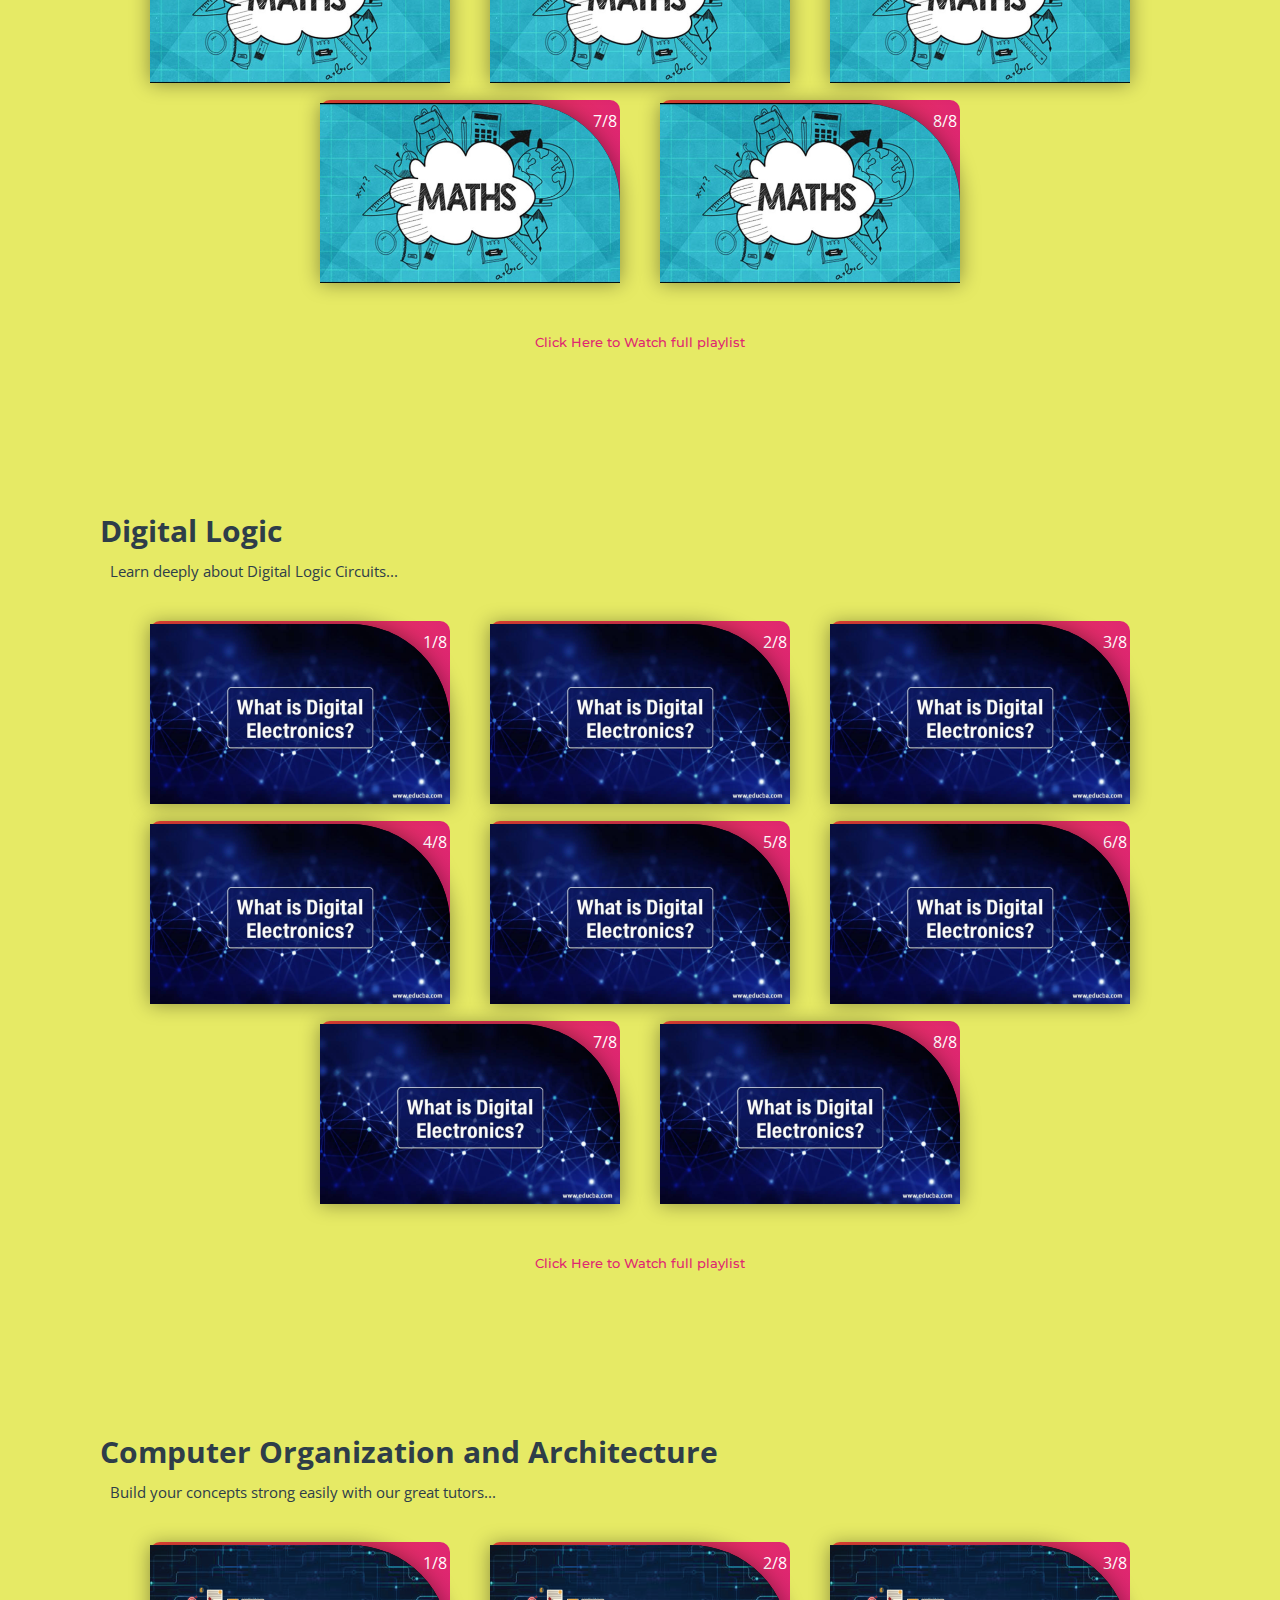
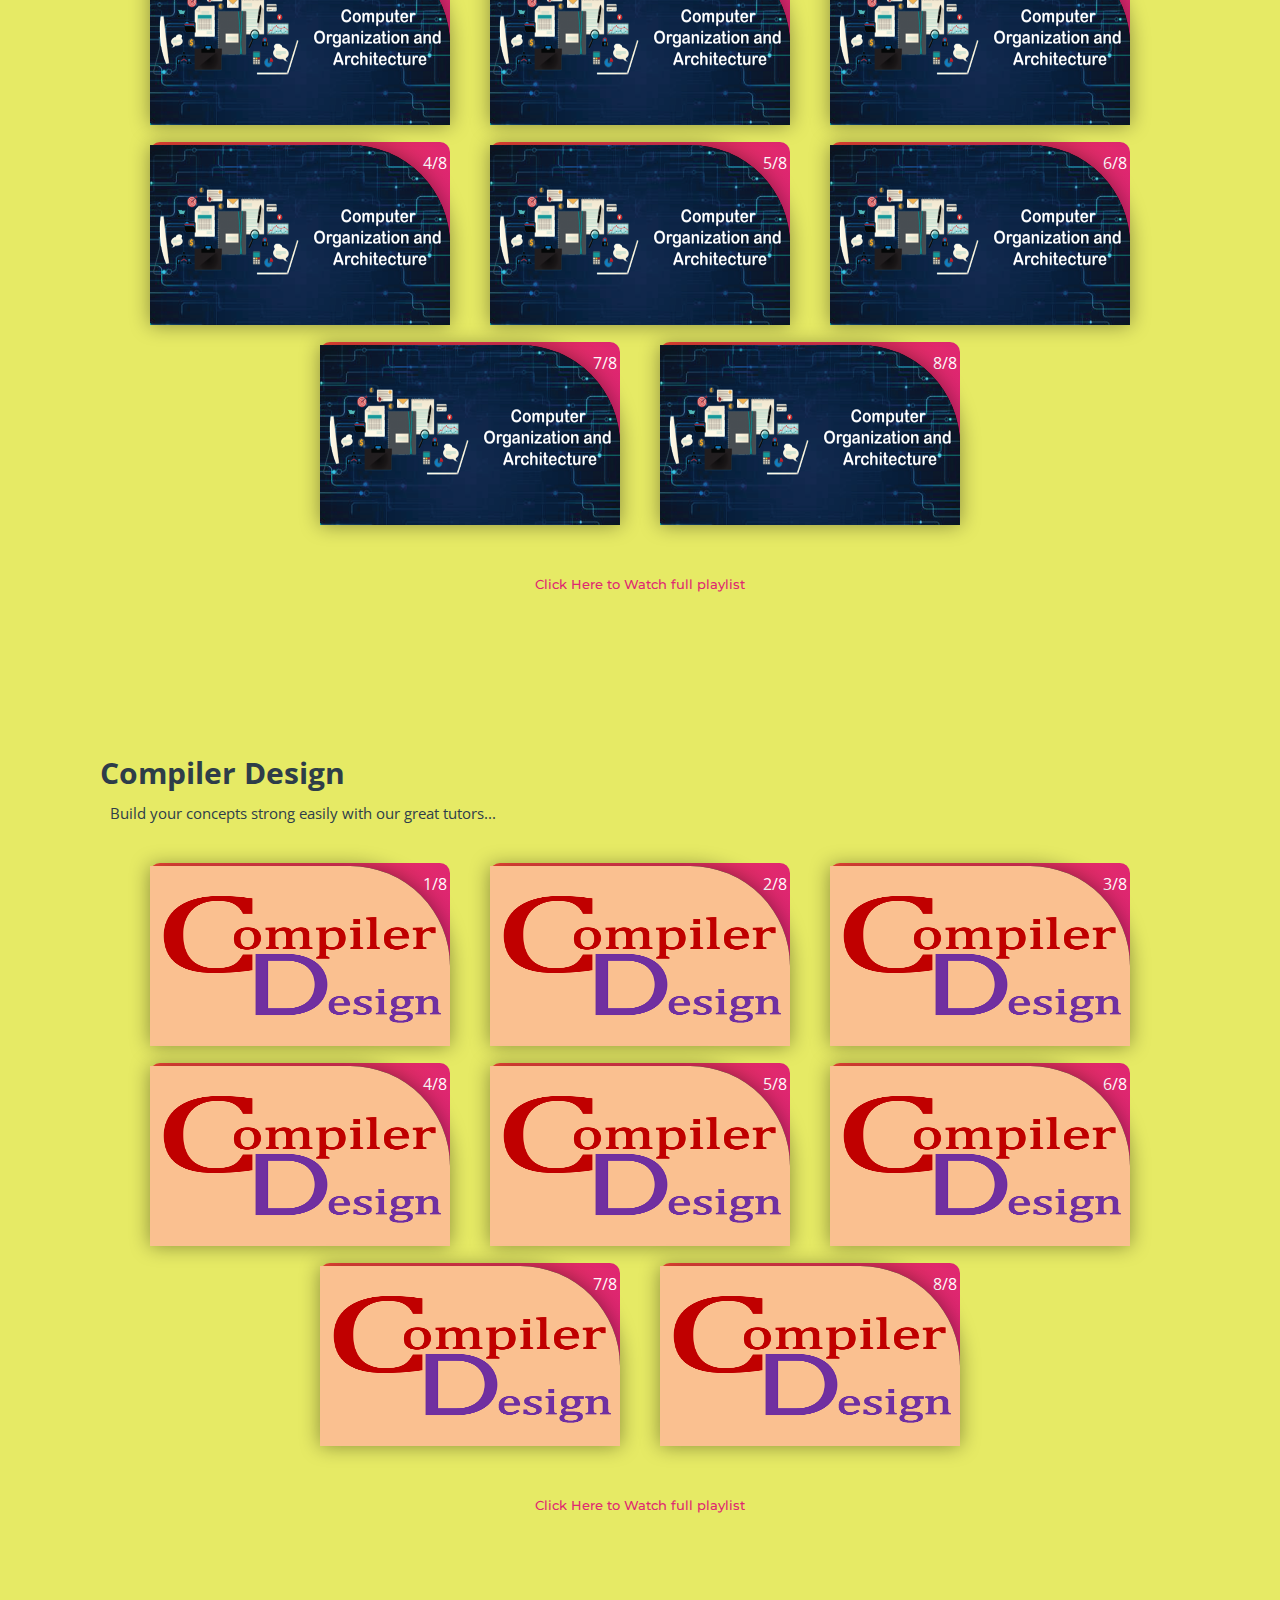
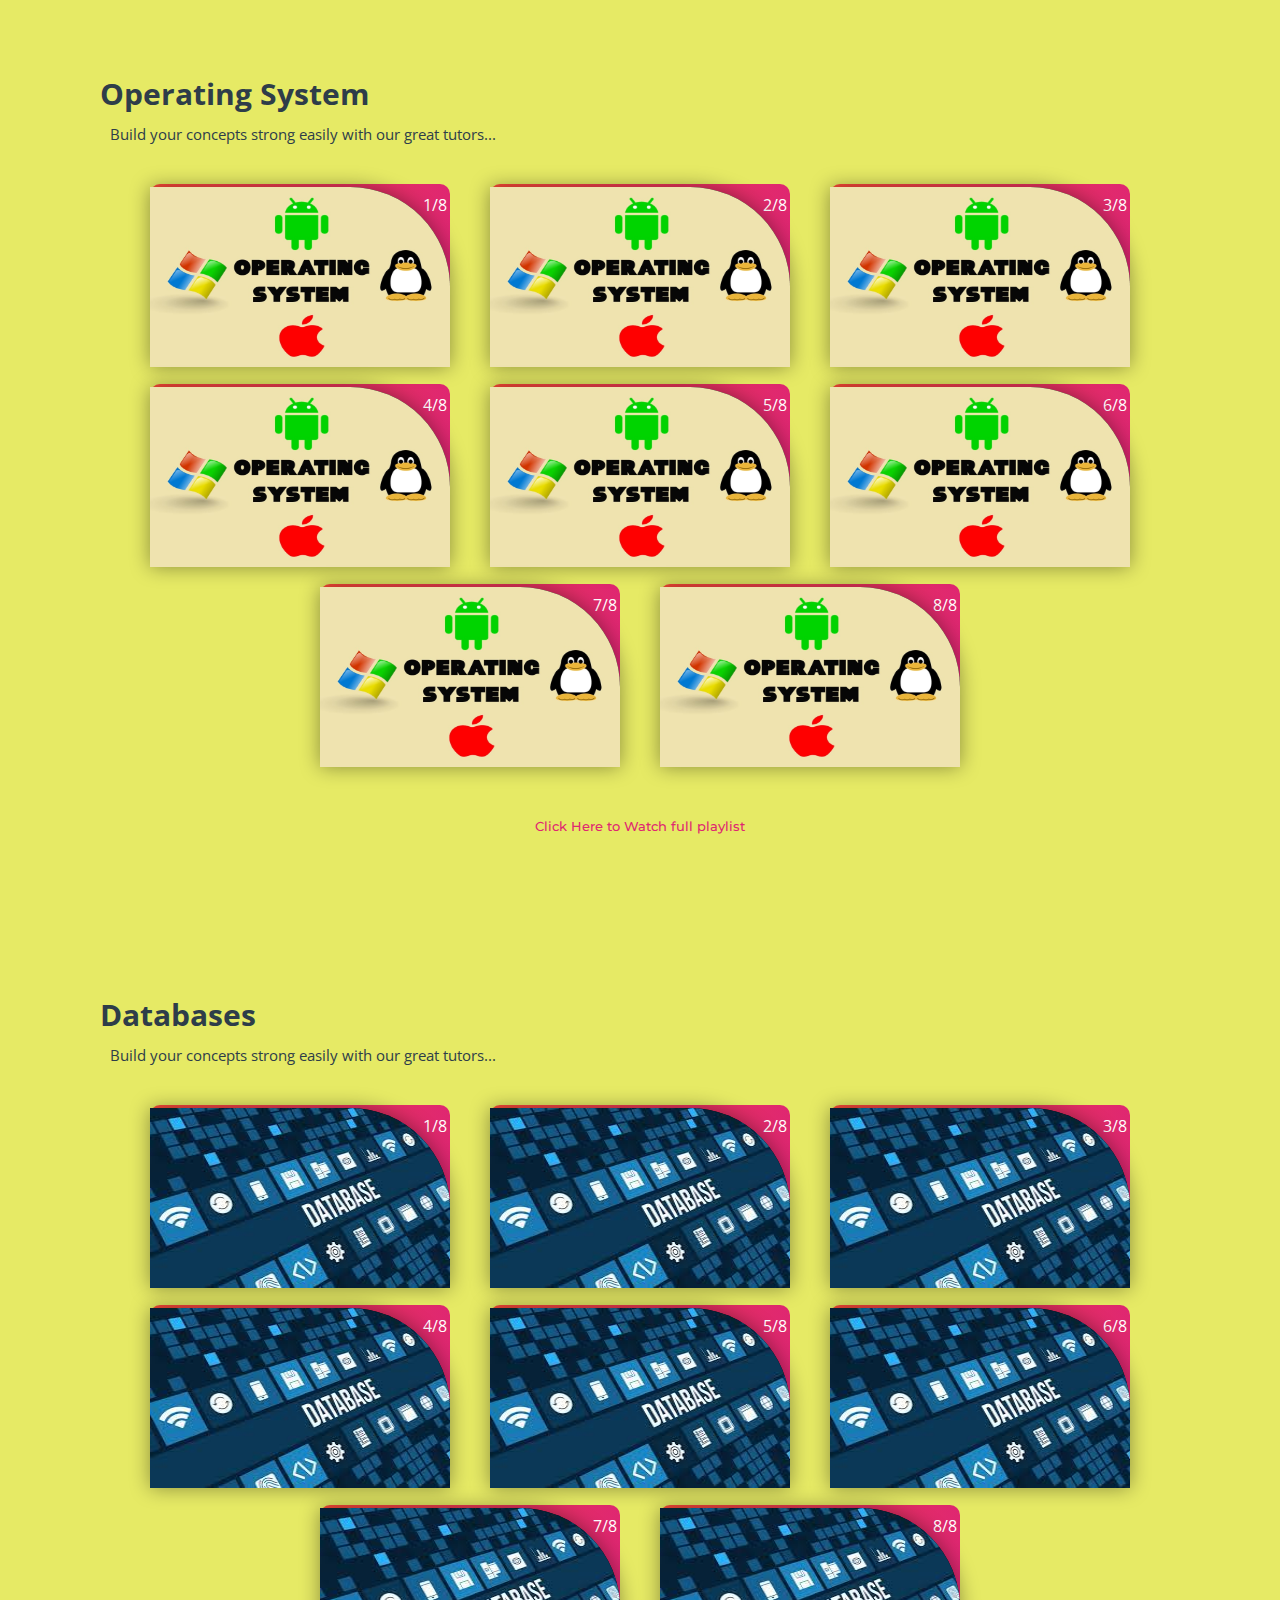
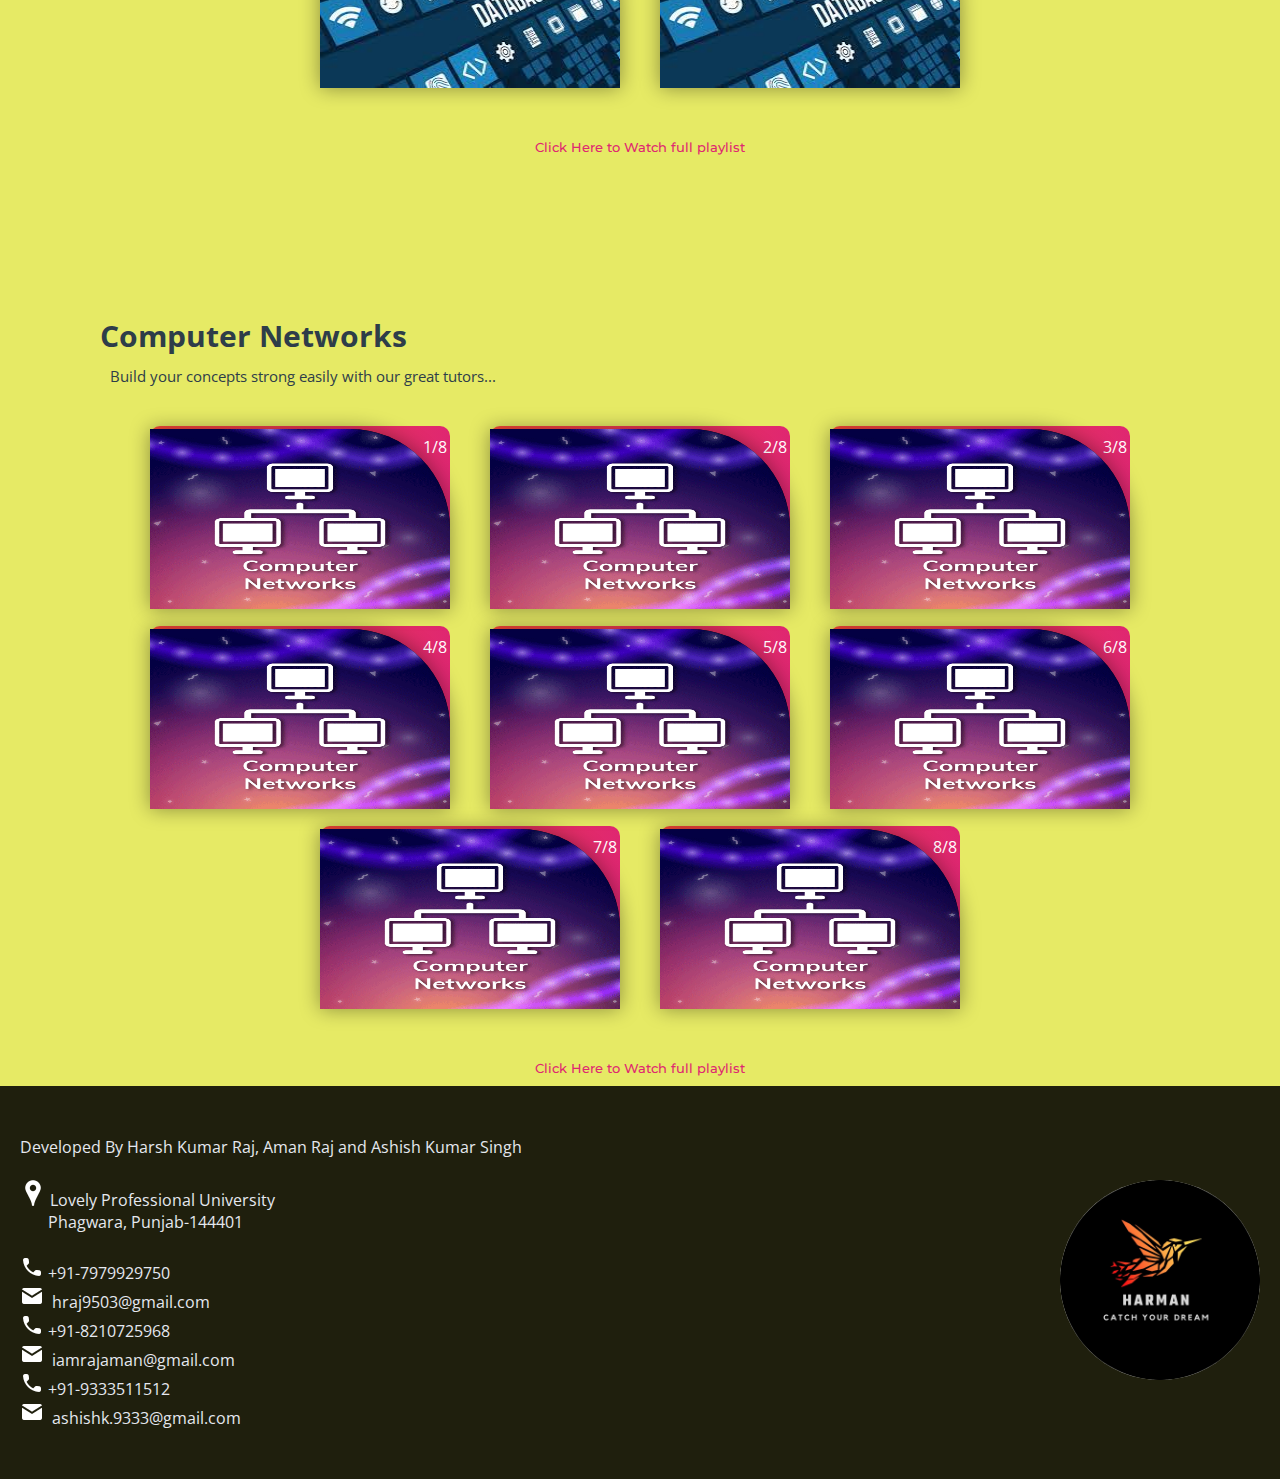
<file: subjects/gate.html>
<!DOCTYPE html>
<html>
<head>
	<link rel="shortcut icon" type="png" href="../images/icon/favicon.png">
	<title>JEE Mains and JEE Advance Preparation on HARMAN</title>
	<link rel="stylesheet" type="text/css" href="subjects.css">
	<script type="text/javascript" src="../script.js"></script>
</head>
<body>

<!-- NAVIGATION -->
<header>
	<div class="nav" id="nav">
		<div id="learned-logo">
		<a href="../index.html"><img src="../images/icon/logo.png" style="width: 120px;border-radius: 50%;"></a></div>
		<div class="switch-tab" id="switch-tab" onclick="switchTAB()"><img src="../images/icon/menu.png"></div>
		<ul id="list-switch">
			<li><a href="jee.html"><img src="../images/courses/d1.png" class="icon">JEE</a></li>
			<li><a href="gate.html"><img src="../images/courses/paper.png" class="icon">GATE</a></li>
			<li><a href="https://programmingpathshala.com/"><img src="../images/courses/computer.png" class="icon">Computer Courses</a></li>
			<li><a href="https://www.youtube.com/watch?v=VBnbYNksWTA&list=PL8ALCSKTY-0t-02SqRDnjiDakMaPhuA79"><img src="../images/courses/data.png" class="icon">Data Structures</a></li>
			<li><a href="https://www.youtube.com/watch?v=VBnbYNksWTA&list=PL8ALCSKTY-0t-02SqRDnjiDakMaPhuA79"><img src="../images/courses/algo.png" class="icon">Algorithm</a></li>
			
		</ul>
		<div class="search" id="search-switch">
			<input type="search" placeholder="Search" class="srch"><button id="srchbtn"><img src="../images/icon/search.png"></button>
		</div>
	</div>
</header>


<!-- Main Title of the Page -->
	<div class="title">
		<span>JEE Mains and JEE Advance Preparation on HARMAN</span>
		<div class="shortdesc">
			<p>Learn all concepts to prepare for a career in<br>Engineering</p>
		</div>
	</div>



<!-- Courses Available -->
	<div class="inbt">
		Accelerate your career with GATE programs
	</div>

	<div class="ccard">
	<center>
		<div class="ccardbox">
			<div class="dcard">
				<div class="fpart"><img src="../images/courses/math.jpg"></div>
				<a href="#math"><div class="spart">2 Courses <img src="../images/icon/dropdown.png"></div></a>
			</div>
			<div class="dcard">
				<div class="fpart"><img src="../images/courses/digital.jpg"></div>
				<a href="#digital"><div class="spart">5 Courses <img src="../images/icon/dropdown.png"></div></a>
			</div>
			<div class="dcard">
				<div class="fpart"><img src="../images/courses/coaa.jpg"></div>
				<a href="#coaa"><div class="spart">3 Courses <img src="../images/icon/dropdown.png"></div></a>
			</div>
			<div class="dcard">
				<div class="fpart"><img src="../images/courses/database.jpg"></div>
				<a href="#database"><div class="spart">3 Courses <img src="../images/icon/dropdown.png"></div></a>
			</div>
			<div class="dcard">
				<div class="fpart"><img src="../images/courses/data-algo.jpg"></div>
				<a href="computer_courses.html#data"><div class="spart">6 Courses <img src="../images/icon/dropdown.png"></div></a>
			</div>
			<div class="dcard">
				<div class="fpart"><img src="../images/courses/compiler.jpg"></div>
				<a href="#compiler"><div class="spart">2 Courses <img src="../images/icon/dropdown.png"></div></a>
			</div>
			<div class="dcard">
				<div class="fpart"><img src="../images/courses/os.jpg"></div>
				<a href="#os"><div class="spart">1 Courses <img src="../images/icon/dropdown.png"></div></a>
			</div>
			<div class="dcard">
				<div class="fpart"><img src="../images/courses/cn.jpg"></div>
				<a href="#cn"><div class="spart">3 Courses <img src="../images/icon/dropdown.png"></div></a>
			</div>
		</div>
	</center>
	</div>


<!-- Videos on ENGINEERING MATHEMATICS Lectures -->

	<div class="title2" id="math">
		<span>Engineering Mathematics</span>
		<div class="shortdesc2">
			<p>Practice Mathematics on your tips...</p>
		</div>
	</div>
	
	<center>
		<div class="ccardbox2">
			<div class="dcard2"><span class="tag" >1/8</span>
				<div class="fpart2"><img src="../images/courses/math.jpg">
					<iframe src="https://www.youtube.com/embed/xxGyTHWrHZg" frameborder="0" allow="accelerometer; autoplay; encrypted-media; gyroscope; picture-in-picture" allowfullscreen></iframe>
				</div>
			</div>
			<div class="dcard2"><span class="tag" >2/8</span>
				<div class="fpart2"><img src="../images/courses/math.jpg">
					<iframe src="https://www.youtube.com/embed/xxGyTHWrHZg" frameborder="0" allow="accelerometer; autoplay; encrypted-media; gyroscope; picture-in-picture" allowfullscreen></iframe>
				</div>
			</div>
			<div class="dcard2"><span class="tag" >3/8</span>
				<div class="fpart2"><img src="../images/courses/math.jpg">
					<iframe src="https://www.youtube.com/embed/xxGyTHWrHZg" frameborder="0" allow="accelerometer; autoplay; encrypted-media; gyroscope; picture-in-picture" allowfullscreen></iframe>
				</div>
			</div>
			<div class="dcard2"><span class="tag" >4/8</span>
				<div class="fpart2"><img src="../images/courses/math.jpg">
					<iframe src="https://www.youtube.com/embed/xxGyTHWrHZg" frameborder="0" allow="accelerometer; autoplay; encrypted-media; gyroscope; picture-in-picture" allowfullscreen></iframe>
				</div>
			</div>
		
			<div class="dcard2"><span class="tag" >5/8</span>
				<div class="fpart2"><img src="../images/courses/math.jpg">
					<iframe src="https://www.youtube.com/embed/xxGyTHWrHZg" frameborder="0" allow="accelerometer; autoplay; encrypted-media; gyroscope; picture-in-picture" allowfullscreen></iframe>
				</div>
			</div>
			<div class="dcard2"><span class="tag" >6/8</span>
				<div class="fpart2"><img src="../images/courses/math.jpg">
					<iframe src="https://www.youtube.com/embed/xxGyTHWrHZg" frameborder="0" allow="accelerometer; autoplay; encrypted-media; gyroscope; picture-in-picture" allowfullscreen></iframe>
				</div>
			</div>
			<div class="dcard2"><span class="tag" >7/8</span>
				<div class="fpart2"><img src="../images/courses/math.jpg">
					<iframe src="https://www.youtube.com/embed/xxGyTHWrHZg" frameborder="0" allow="accelerometer; autoplay; encrypted-media; gyroscope; picture-in-picture" allowfullscreen></iframe>
				</div>
			</div>
			<div class="dcard2"><span class="tag" >8/8</span>
				<div class="fpart2"><img src="../images/courses/math.jpg">
					<iframe src="https://www.youtube.com/embed/xxGyTHWrHZg" frameborder="0" allow="accelerometer; autoplay; encrypted-media; gyroscope; picture-in-picture" allowfullscreen></iframe>
				</div>
			</div>
		</div>
	</center>
<br><br>
	<div class="click-me">
		<a href="https://www.youtube.com/watch?v=xxGyTHWrHZg" target="_blank">Click Here to Watch full playlist</a>
	</div>



<!-- Videos on DIGITAL LOGIC Lectures -->

	<div class="title2" id="digital">
		<span>Digital Logic</span>
		<div class="shortdesc2">
			<p>Learn deeply about Digital Logic Circuits...</p>
		</div>
	</div>
	<center>
		<div class="ccardbox2">
			<div class="dcard2"><span class="tag" >1/8</span>
				<div class="fpart2"><img src="../images/courses/digital.jpg">
					<iframe src="https://www.youtube.com/embed/-M7oIM8hKSU" frameborder="0" allow="accelerometer; autoplay; encrypted-media; gyroscope; picture-in-picture" allowfullscreen></iframe>
				</div>
			</div>
			<div class="dcard2"><span class="tag" >2/8</span>
				<div class="fpart2"><img src="../images/courses/digital.jpg">
					<iframe src="https://www.youtube.com/embed/-M7oIM8hKSU" frameborder="0" allow="accelerometer; autoplay; encrypted-media; gyroscope; picture-in-picture" allowfullscreen></iframe>
				</div>
			</div>
			<div class="dcard2"><span class="tag" >3/8</span>
				<div class="fpart2"><img src="../images/courses/digital.jpg">
					<iframe src="https://www.youtube.com/embed/-M7oIM8hKSU" frameborder="0" allow="accelerometer; autoplay; encrypted-media; gyroscope; picture-in-picture" allowfullscreen></iframe>
				</div>
			</div>
			<div class="dcard2"><span class="tag" >4/8</span>
				<div class="fpart2"><img src="../images/courses/digital.jpg">
					<iframe src="https://www.youtube.com/embed/-M7oIM8hKSU" frameborder="0" allow="accelerometer; autoplay; encrypted-media; gyroscope; picture-in-picture" allowfullscreen></iframe>
				</div>
			</div>
		
			<div class="dcard2"><span class="tag" >5/8</span>
				<div class="fpart2"><img src="../images/courses/digital.jpg">
					<iframe src="https://www.youtube.com/embed/-M7oIM8hKSU" frameborder="0" allow="accelerometer; autoplay; encrypted-media; gyroscope; picture-in-picture" allowfullscreen></iframe>
				</div>
			</div>
			<div class="dcard2"><span class="tag" >6/8</span>
				<div class="fpart2"><img src="../images/courses/digital.jpg">
					<iframe src="https://www.youtube.com/embed/-M7oIM8hKSU" frameborder="0" allow="accelerometer; autoplay; encrypted-media; gyroscope; picture-in-picture" allowfullscreen></iframe>
				</div>
			</div>
			<div class="dcard2"><span class="tag" >7/8</span>
				<div class="fpart2"><img src="../images/courses/digital.jpg">
					<iframe src="https://www.youtube.com/embed/-M7oIM8hKSU" frameborder="0" allow="accelerometer; autoplay; encrypted-media; gyroscope; picture-in-picture" allowfullscreen></iframe>
				</div>
			</div>
			<div class="dcard2"><span class="tag" >8/8</span>
				<div class="fpart2"><img src="../images/courses/digital.jpg">
					<iframe src="https://www.youtube.com/embed/-M7oIM8hKSU" frameborder="0" allow="accelerometer; autoplay; encrypted-media; gyroscope; picture-in-picture" allowfullscreen></iframe>
				</div>
			</div>
		</div>
	</center>
<br><br>
	<div class="click-me">
		<a href="https://youtu.be/-M7oIM8hKSU" target="_blank">Click Here to Watch full playlist</a>
	</div>



<!-- Videos on COMPUTER ORGANIZATION and ARCHITECTURE Lectures -->

	<div class="title2" id="coaa">
		<span>Computer Organization and Architecture</span>
		<div class="shortdesc2">
			<p>Build your concepts strong easily with our great tutors...</p>
		</div>
	</div>
	<center>
		<div class="ccardbox2">
			<div class="dcard2"><span class="tag" >1/8</span>
				<div class="fpart2"><img src="../images/courses/coaa.jpg">
					<iframe src="https://www.youtube.com/embed/q6oiRtKTpX4" frameborder="0" allow="accelerometer; autoplay; encrypted-media; gyroscope; picture-in-picture" allowfullscreen></iframe>
				</div>
			</div>
			<div class="dcard2"><span class="tag" >2/8</span>
				<div class="fpart2"><img src="../images/courses/coaa.jpg">
					<iframe src="https://www.youtube.com/embed/q6oiRtKTpX4" frameborder="0" allow="accelerometer; autoplay; encrypted-media; gyroscope; picture-in-picture" allowfullscreen></iframe>
				</div>
			</div>
			<div class="dcard2"><span class="tag" >3/8</span>
				<div class="fpart2"><img src="../images/courses/coaa.jpg">
					<iframe src="https://www.youtube.com/embed/q6oiRtKTpX4" frameborder="0" allow="accelerometer; autoplay; encrypted-media; gyroscope; picture-in-picture" allowfullscreen></iframe>
				</div>
			</div>
			<div class="dcard2"><span class="tag" >4/8</span>
				<div class="fpart2"><img src="../images/courses/coaa.jpg">
					<iframe src="https://www.youtube.com/embed/q6oiRtKTpX4" frameborder="0" allow="accelerometer; autoplay; encrypted-media; gyroscope; picture-in-picture" allowfullscreen></iframe>
				</div>
			</div>
		
			<div class="dcard2"><span class="tag" >5/8</span>
				<div class="fpart2"><img src="../images/courses/coaa.jpg">
					<iframe src="https://www.youtube.com/embed/q6oiRtKTpX4" frameborder="0" allow="accelerometer; autoplay; encrypted-media; gyroscope; picture-in-picture" allowfullscreen></iframe>
				</div>
			</div>
			<div class="dcard2"><span class="tag" >6/8</span>
				<div class="fpart2"><img src="../images/courses/coaa.jpg">
					<iframe src="https://www.youtube.com/embed/q6oiRtKTpX4" frameborder="0" allow="accelerometer; autoplay; encrypted-media; gyroscope; picture-in-picture" allowfullscreen></iframe>
				</div>
			</div>
			<div class="dcard2"><span class="tag" >7/8</span>
				<div class="fpart2"><img src="../images/courses/coaa.jpg">
					<iframe src="https://www.youtube.com/embed/q6oiRtKTpX4" frameborder="0" allow="accelerometer; autoplay; encrypted-media; gyroscope; picture-in-picture" allowfullscreen></iframe>
				</div>
			</div>
			<div class="dcard2"><span class="tag" >8/8</span>
				<div class="fpart2"><img src="../images/courses/coaa.jpg">
					<iframe src="https://www.youtube.com/embed/q6oiRtKTpX4" frameborder="0" allow="accelerometer; autoplay; encrypted-media; gyroscope; picture-in-picture" allowfullscreen></iframe>
				</div>
			</div>
		</div>
	</center>
<br><br>
	<div class="click-me">
		<a href="https://youtu.be/q6oiRtKTpX4" target="_blank">Click Here to Watch full playlist</a>
	</div>



<!-- Videos on COMPILER Lectures -->

	<div class="title2" id="compiler">
		<span>Compiler Design</span>
		<div class="shortdesc2">
			<p>Build your concepts strong easily with our great tutors...</p>
		</div>
	</div>
	<center>
		<div class="ccardbox2">
			<div class="dcard2"><span class="tag" >1/8</span>
				<div class="fpart2"><img src="../images/courses/compiler.jpg">
					<iframe src="https://www.youtube.com/embed/yNZIhF6pxjM" frameborder="0" allow="accelerometer; autoplay; encrypted-media; gyroscope; picture-in-picture" allowfullscreen></iframe>
				</div>
			</div>
			<div class="dcard2"><span class="tag" >2/8</span>
				<div class="fpart2"><img src="../images/courses/compiler.jpg">
					<iframe src="https://www.youtube.com/embed/yNZIhF6pxjM" frameborder="0" allow="accelerometer; autoplay; encrypted-media; gyroscope; picture-in-picture" allowfullscreen></iframe>
				</div>
			</div>
			<div class="dcard2"><span class="tag" >3/8</span>
				<div class="fpart2"><img src="../images/courses/compiler.jpg">
					<iframe src="https://www.youtube.com/embed/yNZIhF6pxjM" frameborder="0" allow="accelerometer; autoplay; encrypted-media; gyroscope; picture-in-picture" allowfullscreen></iframe>
				</div>
			</div>
			<div class="dcard2"><span class="tag" >4/8</span>
				<div class="fpart2"><img src="../images/courses/compiler.jpg">
					<iframe src="https://www.youtube.com/embed/yNZIhF6pxjM" frameborder="0" allow="accelerometer; autoplay; encrypted-media; gyroscope; picture-in-picture" allowfullscreen></iframe>
				</div>
			</div>
		
			<div class="dcard2"><span class="tag" >5/8</span>
				<div class="fpart2"><img src="../images/courses/compiler.jpg">
					<iframe src="https://www.youtube.com/embed/yNZIhF6pxjM" frameborder="0" allow="accelerometer; autoplay; encrypted-media; gyroscope; picture-in-picture" allowfullscreen></iframe>
				</div>
			</div>
			<div class="dcard2"><span class="tag" >6/8</span>
				<div class="fpart2"><img src="../images/courses/compiler.jpg">
					<iframe src="https://www.youtube.com/embed/yNZIhF6pxjM" frameborder="0" allow="accelerometer; autoplay; encrypted-media; gyroscope; picture-in-picture" allowfullscreen></iframe>
				</div>
			</div>
			<div class="dcard2"><span class="tag" >7/8</span>
				<div class="fpart2"><img src="../images/courses/compiler.jpg">
					<iframe src="https://www.youtube.com/embed/yNZIhF6pxjM" frameborder="0" allow="accelerometer; autoplay; encrypted-media; gyroscope; picture-in-picture" allowfullscreen></iframe>
				</div>
			</div>
			<div class="dcard2"><span class="tag" >8/8</span>
				<div class="fpart2"><img src="../images/courses/compiler.jpg">
					<iframe src="https://www.youtube.com/embed/yNZIhF6pxjM" frameborder="0" allow="accelerometer; autoplay; encrypted-media; gyroscope; picture-in-picture" allowfullscreen></iframe>
				</div>
			</div>
		</div>
	</center>
<br><br>
	<div class="click-me">
		<a href="https://youtu.be/yNZIhF6pxjM" target="_blank">Click Here to Watch full playlist</a>
	</div>



<!-- Videos on OPERATING SYSTEM Lectures -->


<div class="title2" id="os">
		<span>Operating System</span>
		<div class="shortdesc2">
			<p>Build your concepts strong easily with our great tutors...</p>
		</div>
	</div>
	<center>
		<div class="ccardbox2">
			<div class="dcard2"><span class="tag" >1/8</span>
				<div class="fpart2"><img src="../images/courses/os.jpg">
					<iframe src="https://www.youtube.com/embed/vBURTt97EkA" frameborder="0" allow="accelerometer; autoplay; encrypted-media; gyroscope; picture-in-picture" allowfullscreen></iframe>
				</div>
			</div>
			<div class="dcard2"><span class="tag" >2/8</span>
				<div class="fpart2"><img src="../images/courses/os.jpg">
					<iframe src="https://www.youtube.com/embed/vBURTt97EkA" frameborder="0" allow="accelerometer; autoplay; encrypted-media; gyroscope; picture-in-picture" allowfullscreen></iframe>
				</div>
			</div>
			<div class="dcard2"><span class="tag" >3/8</span>
				<div class="fpart2"><img src="../images/courses/os.jpg">
					<iframe src="https://www.youtube.com/embed/vBURTt97EkA" frameborder="0" allow="accelerometer; autoplay; encrypted-media; gyroscope; picture-in-picture" allowfullscreen></iframe>
				</div>
			</div>
			<div class="dcard2"><span class="tag" >4/8</span>
				<div class="fpart2"><img src="../images/courses/os.jpg">
					<iframe src="https://www.youtube.com/embed/vBURTt97EkA" frameborder="0" allow="accelerometer; autoplay; encrypted-media; gyroscope; picture-in-picture" allowfullscreen></iframe>
				</div>
			</div>
		
			<div class="dcard2"><span class="tag" >5/8</span>
				<div class="fpart2"><img src="../images/courses/os.jpg">
					<iframe src="https://www.youtube.com/embed/vBURTt97EkA" frameborder="0" allow="accelerometer; autoplay; encrypted-media; gyroscope; picture-in-picture" allowfullscreen></iframe>
				</div>
			</div>
			<div class="dcard2"><span class="tag" >6/8</span>
				<div class="fpart2"><img src="../images/courses/os.jpg">
					<iframe src="https://www.youtube.com/embed/vBURTt97EkA" frameborder="0" allow="accelerometer; autoplay; encrypted-media; gyroscope; picture-in-picture" allowfullscreen></iframe>
				</div>
			</div>
			<div class="dcard2"><span class="tag" >7/8</span>
				<div class="fpart2"><img src="../images/courses/os.jpg">
					<iframe src="https://www.youtube.com/embed/vBURTt97EkA" frameborder="0" allow="accelerometer; autoplay; encrypted-media; gyroscope; picture-in-picture" allowfullscreen></iframe>
				</div>
			</div>
			<div class="dcard2"><span class="tag" >8/8</span>
				<div class="fpart2"><img src="../images/courses/os.jpg">
					<iframe src="https://www.youtube.com/embed/vBURTt97EkA" frameborder="0" allow="accelerometer; autoplay; encrypted-media; gyroscope; picture-in-picture" allowfullscreen></iframe>
				</div>
			</div>
		</div>
	</center>

<br><br>
	<div class="click-me">
		<a href="https://youtu.be/vBURTt97EkA" target="_blank">Click Here to Watch full playlist</a>
	</div>


<!-- Videos on DATABASE Lectures -->

<div class="title2" id="database">
		<span>Databases</span>
		<div class="shortdesc2">
			<p>Build your concepts strong easily with our great tutors...</p>
		</div>
	</div>
	<center>
		<div class="ccardbox2">
			<div class="dcard2"><span class="tag" >1/8</span>
				<div class="fpart2"><img src="../images/courses/database.jpg">
					<iframe src="https://www.youtube.com/embed/wR0jg0eQsZA" frameborder="0" allow="accelerometer; autoplay; encrypted-media; gyroscope; picture-in-picture" allowfullscreen></iframe>
				</div>
			</div>
			<div class="dcard2"><span class="tag" >2/8</span>
				<div class="fpart2"><img src="../images/courses/database.jpg">
					<iframe src="https://www.youtube.com/embed/wR0jg0eQsZA" frameborder="0" allow="accelerometer; autoplay; encrypted-media; gyroscope; picture-in-picture" allowfullscreen></iframe>
				</div>
			</div>
			<div class="dcard2"><span class="tag" >3/8</span>
				<div class="fpart2"><img src="../images/courses/database.jpg">
					<iframe src="https://www.youtube.com/embed/wR0jg0eQsZA" frameborder="0" allow="accelerometer; autoplay; encrypted-media; gyroscope; picture-in-picture" allowfullscreen></iframe>
				</div>
			</div>
			<div class="dcard2"><span class="tag" >4/8</span>
				<div class="fpart2"><img src="../images/courses/database.jpg">
					<iframe src="https://www.youtube.com/embed/wR0jg0eQsZA" frameborder="0" allow="accelerometer; autoplay; encrypted-media; gyroscope; picture-in-picture" allowfullscreen></iframe>
				</div>
			</div>
		
			<div class="dcard2"><span class="tag" >5/8</span>
				<div class="fpart2"><img src="../images/courses/database.jpg">
					<iframe src="https://www.youtube.com/embed/wR0jg0eQsZA" frameborder="0" allow="accelerometer; autoplay; encrypted-media; gyroscope; picture-in-picture" allowfullscreen></iframe>
				</div>
			</div>
			<div class="dcard2"><span class="tag" >6/8</span>
				<div class="fpart2"><img src="../images/courses/database.jpg">
					<iframe src="https://www.youtube.com/embed/wR0jg0eQsZA" frameborder="0" allow="accelerometer; autoplay; encrypted-media; gyroscope; picture-in-picture" allowfullscreen></iframe>
				</div>
			</div>
			<div class="dcard2"><span class="tag" >7/8</span>
				<div class="fpart2"><img src="../images/courses/database.jpg">
					<iframe src="https://www.youtube.com/embed/wR0jg0eQsZA" frameborder="0" allow="accelerometer; autoplay; encrypted-media; gyroscope; picture-in-picture" allowfullscreen></iframe>
				</div>
			</div>
			<div class="dcard2"><span class="tag" >8/8</span>
				<div class="fpart2"><img src="../images/courses/database.jpg">
					<iframe src="https://www.youtube.com/embed/wR0jg0eQsZA" frameborder="0" allow="accelerometer; autoplay; encrypted-media; gyroscope; picture-in-picture" allowfullscreen></iframe>
				</div>
			</div>
		</div>
	</center>
<br><br>
	<div class="click-me">
		<a href="https://youtu.be/wR0jg0eQsZA" target="_blank">Click Here to Watch full playlist</a>
	</div>



<!-- Videos on COMPUTER NETWORKS Lectures -->

<div class="title2" id="cn">
		<span>Computer Networks</span>
		<div class="shortdesc2">
			<p>Build your concepts strong easily with our great tutors...</p>
		</div>
	</div>
	<center>
		<div class="ccardbox2">
			<div class="dcard2"><span class="tag" >1/8</span>
				<div class="fpart2"><img src="../images/courses/cn.jpg">
					<iframe src="https://www.youtube.com/embed/qiQR5rTSshw" frameborder="0" allow="accelerometer; autoplay; encrypted-media; gyroscope; picture-in-picture" allowfullscreen></iframe>
				</div>
			</div>
			<div class="dcard2"><span class="tag" >2/8</span>
				<div class="fpart2"><img src="../images/courses/cn.jpg">
					<iframe src="https://www.youtube.com/embed/qiQR5rTSshw" frameborder="0" allow="accelerometer; autoplay; encrypted-media; gyroscope; picture-in-picture" allowfullscreen></iframe>
				</div>
			</div>
			<div class="dcard2"><span class="tag" >3/8</span>
				<div class="fpart2"><img src="../images/courses/cn.jpg">
					<iframe src="https://www.youtube.com/embed/qiQR5rTSshw" frameborder="0" allow="accelerometer; autoplay; encrypted-media; gyroscope; picture-in-picture" allowfullscreen></iframe>
				</div>
			</div>
			<div class="dcard2"><span class="tag" >4/8</span>
				<div class="fpart2"><img src="../images/courses/cn.jpg">
					<iframe src="https://www.youtube.com/embed/qiQR5rTSshw" frameborder="0" allow="accelerometer; autoplay; encrypted-media; gyroscope; picture-in-picture" allowfullscreen></iframe>
				</div>
			</div>
		
			<div class="dcard2"><span class="tag" >5/8</span>
				<div class="fpart2"><img src="../images/courses/cn.jpg">
					<iframe src="https://www.youtube.com/embed/qiQR5rTSshw" frameborder="0" allow="accelerometer; autoplay; encrypted-media; gyroscope; picture-in-picture" allowfullscreen></iframe>
				</div>
			</div>
			<div class="dcard2"><span class="tag" >6/8</span>
				<div class="fpart2"><img src="../images/courses/cn.jpg">
					<iframe src="https://www.youtube.com/embed/qiQR5rTSshw" frameborder="0" allow="accelerometer; autoplay; encrypted-media; gyroscope; picture-in-picture" allowfullscreen></iframe>
				</div>
			</div>
			<div class="dcard2"><span class="tag" >7/8</span>
				<div class="fpart2"><img src="../images/courses/cn.jpg">
					<iframe src="https://www.youtube.com/embed/qiQR5rTSshw" frameborder="0" allow="accelerometer; autoplay; encrypted-media; gyroscope; picture-in-picture" allowfullscreen></iframe>
				</div>
			</div>
			<div class="dcard2"><span class="tag" >8/8</span>
				<div class="fpart2"><img src="../images/courses/cn.jpg">
					<iframe src="https://www.youtube.com/embed/qiQR5rTSshw" frameborder="0" allow="accelerometer; autoplay; encrypted-media; gyroscope; picture-in-picture" allowfullscreen></iframe>
				</div>
			</div>
		</div>
	</center>

<br><br>
	<div class="click-me">
		<a href="https://youtu.be/qiQR5rTSshw" target="_blank">Click Here to Watch full playlist</a>
	</div>


<!-- FOOTER -->
<footer>
	<div class="footer-container">
		<div class="left-col">
			<p class="rights-text">Developed By Harsh Kumar Raj, Aman Raj and Ashish Kumar Singh</p>
			<br><p><img src="/images/icon/location.png"> Lovely Professional University<br>&nbsp;&nbsp;&nbsp;&nbsp;&nbsp;&nbsp;&nbsp;Phagwara, Punjab-144401</p><br>
			<p><img src="/images/icon/phone.png"> +91-7979929750<br><img src="/images/icon/mail.png">&nbsp; hraj9503@gmail.com</p>
			<p><img src="/images/icon/phone.png"> +91-8210725968<br><img src="/images/icon/mail.png">&nbsp; iamrajaman@gmail.com</p>
			<p><img src="/images/icon/phone.png"> +91-9333511512<br><img src="/images/icon/mail.png">&nbsp; ashishk.9333@gmail.com</p>
		</div>
		<div class="right-col">
			<img src="/images/icon/logo.png" style="width: 200px;border-radius: 50%;">
			<div class="logo"></div>
		</div>
	</div>
</footer>

</body>
</html>
</file>
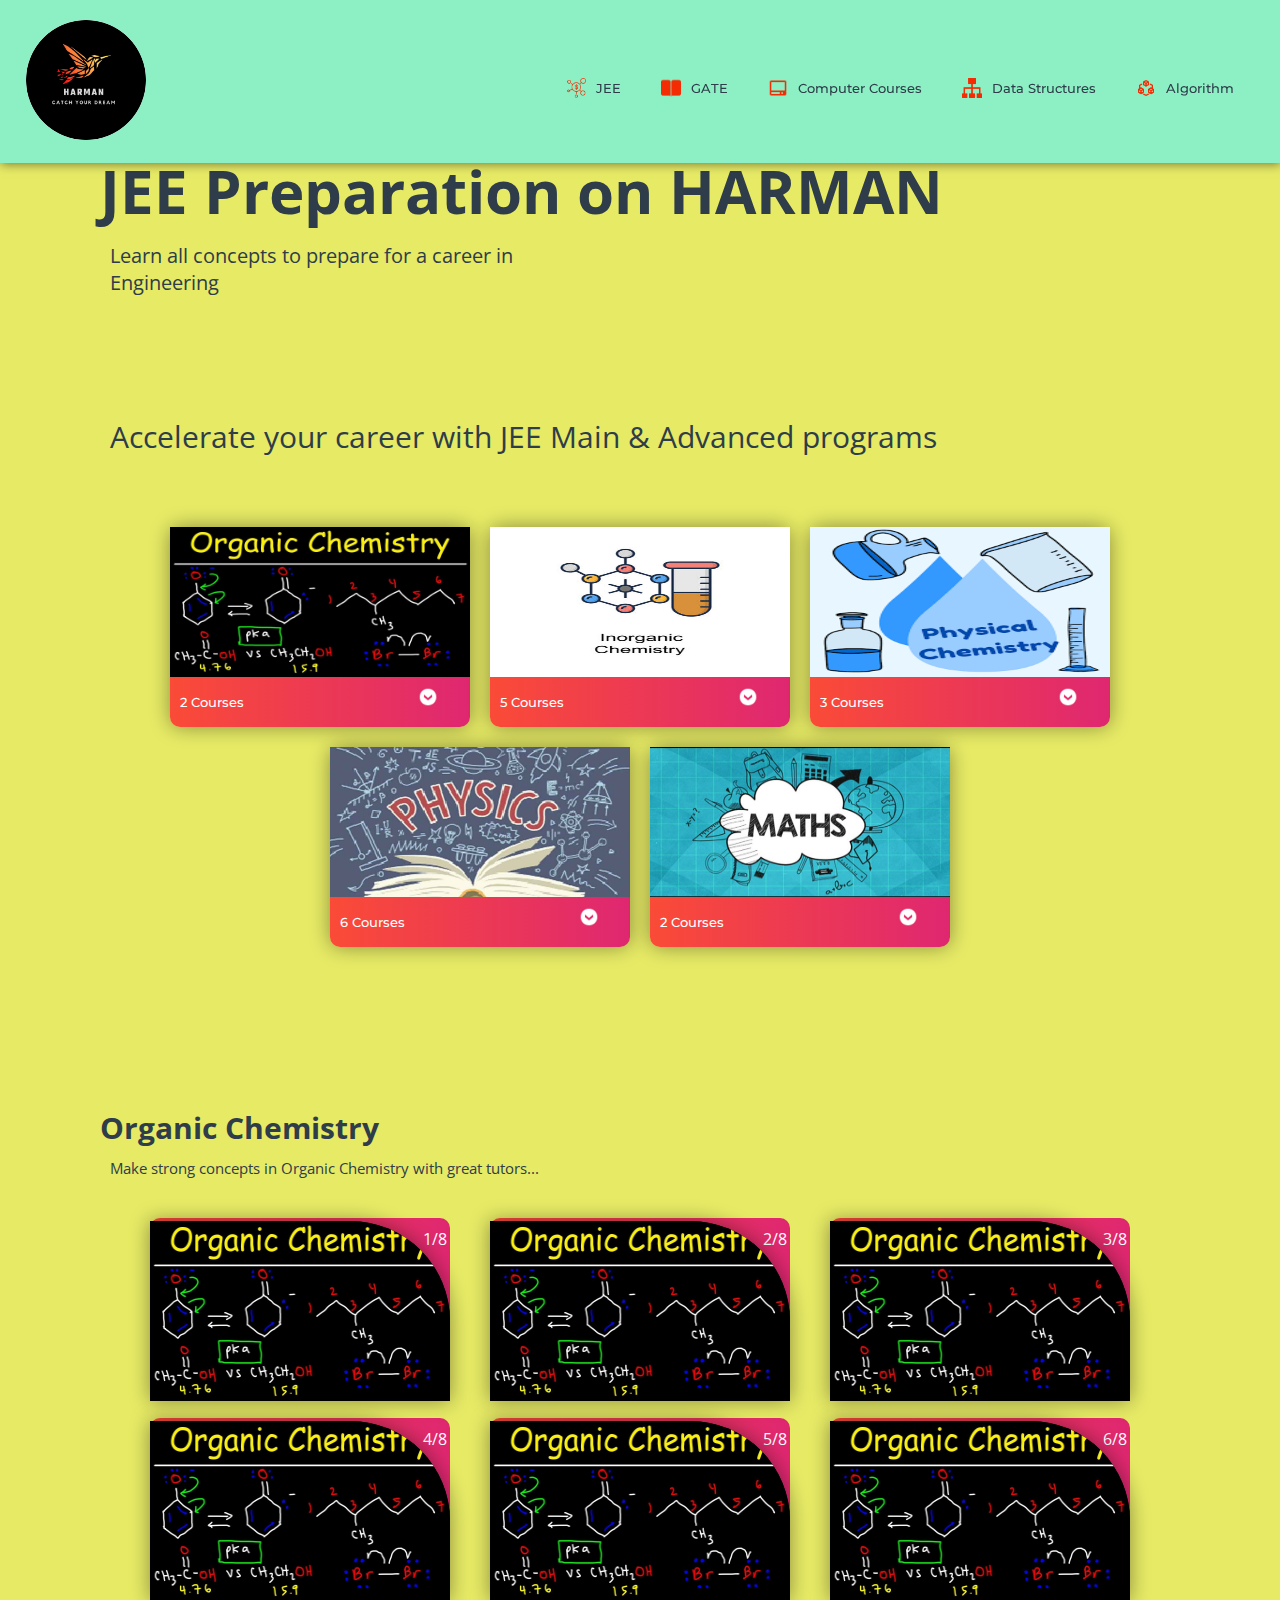
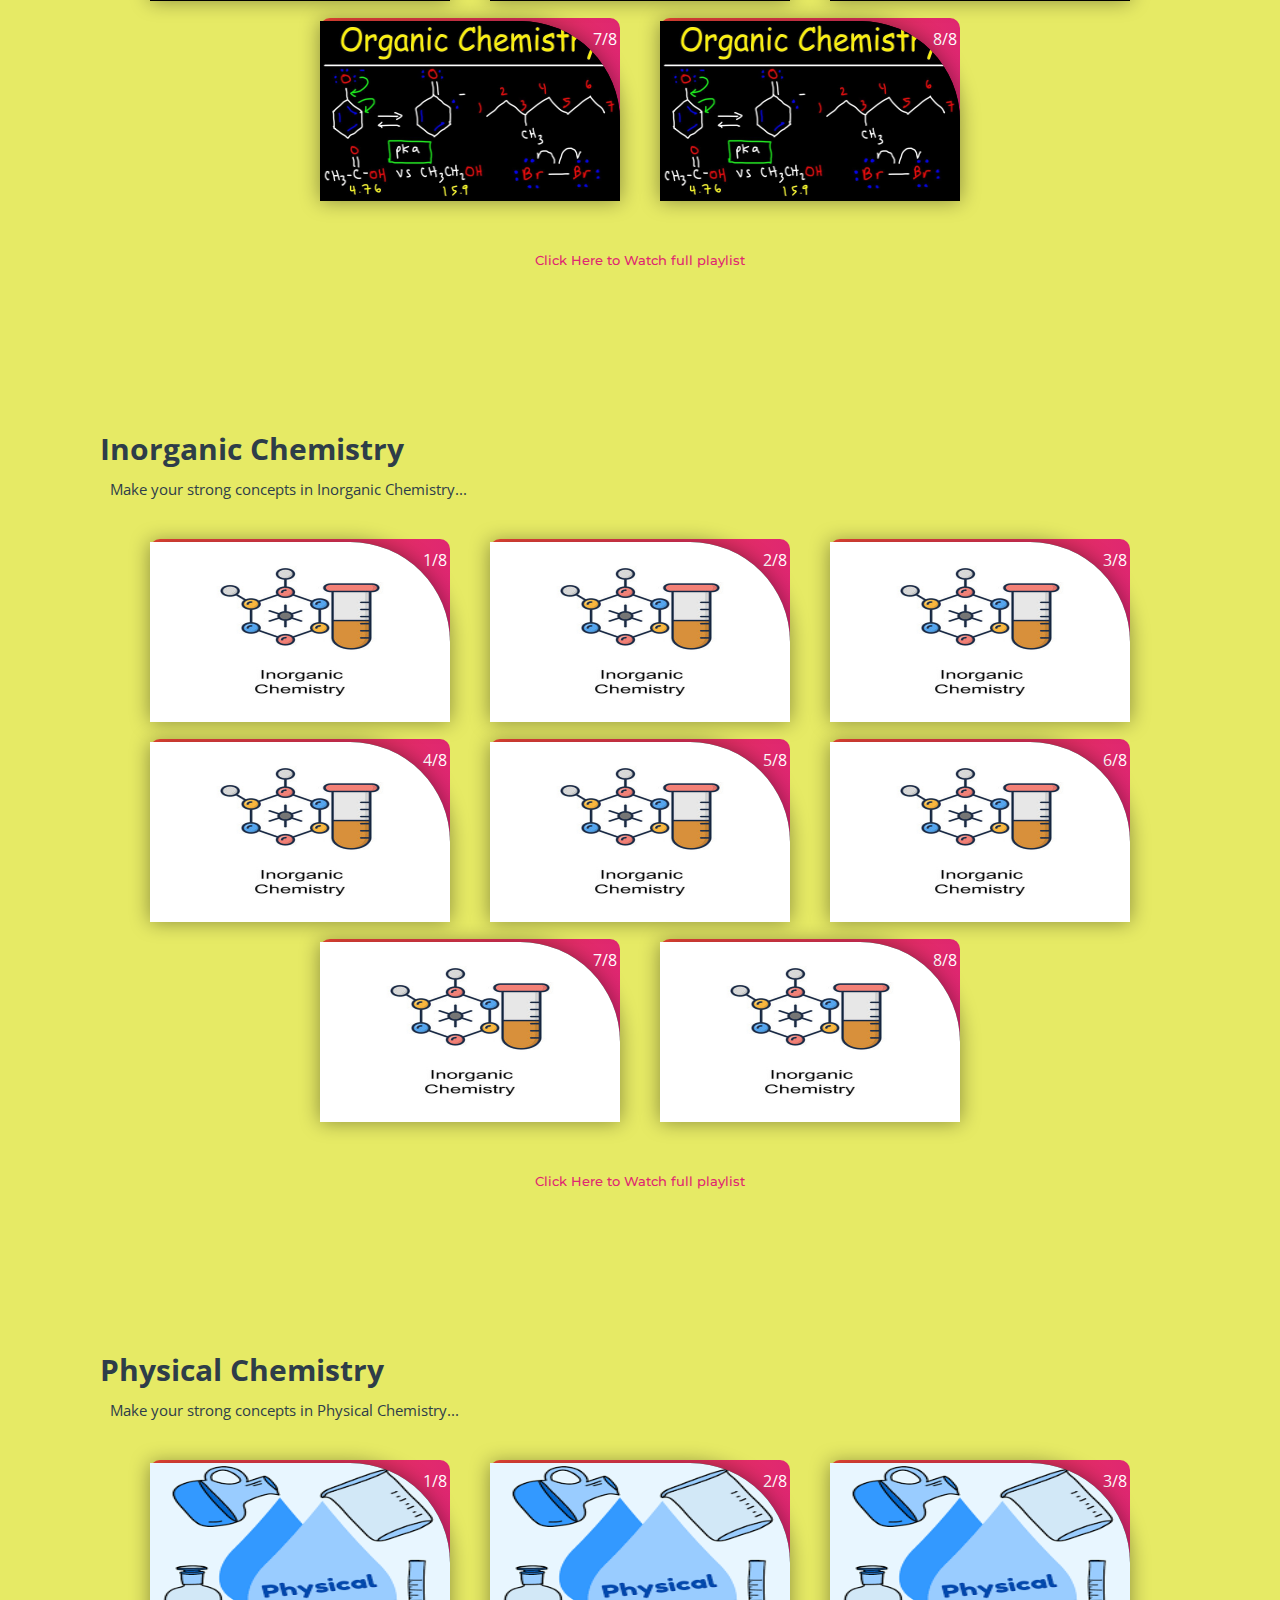
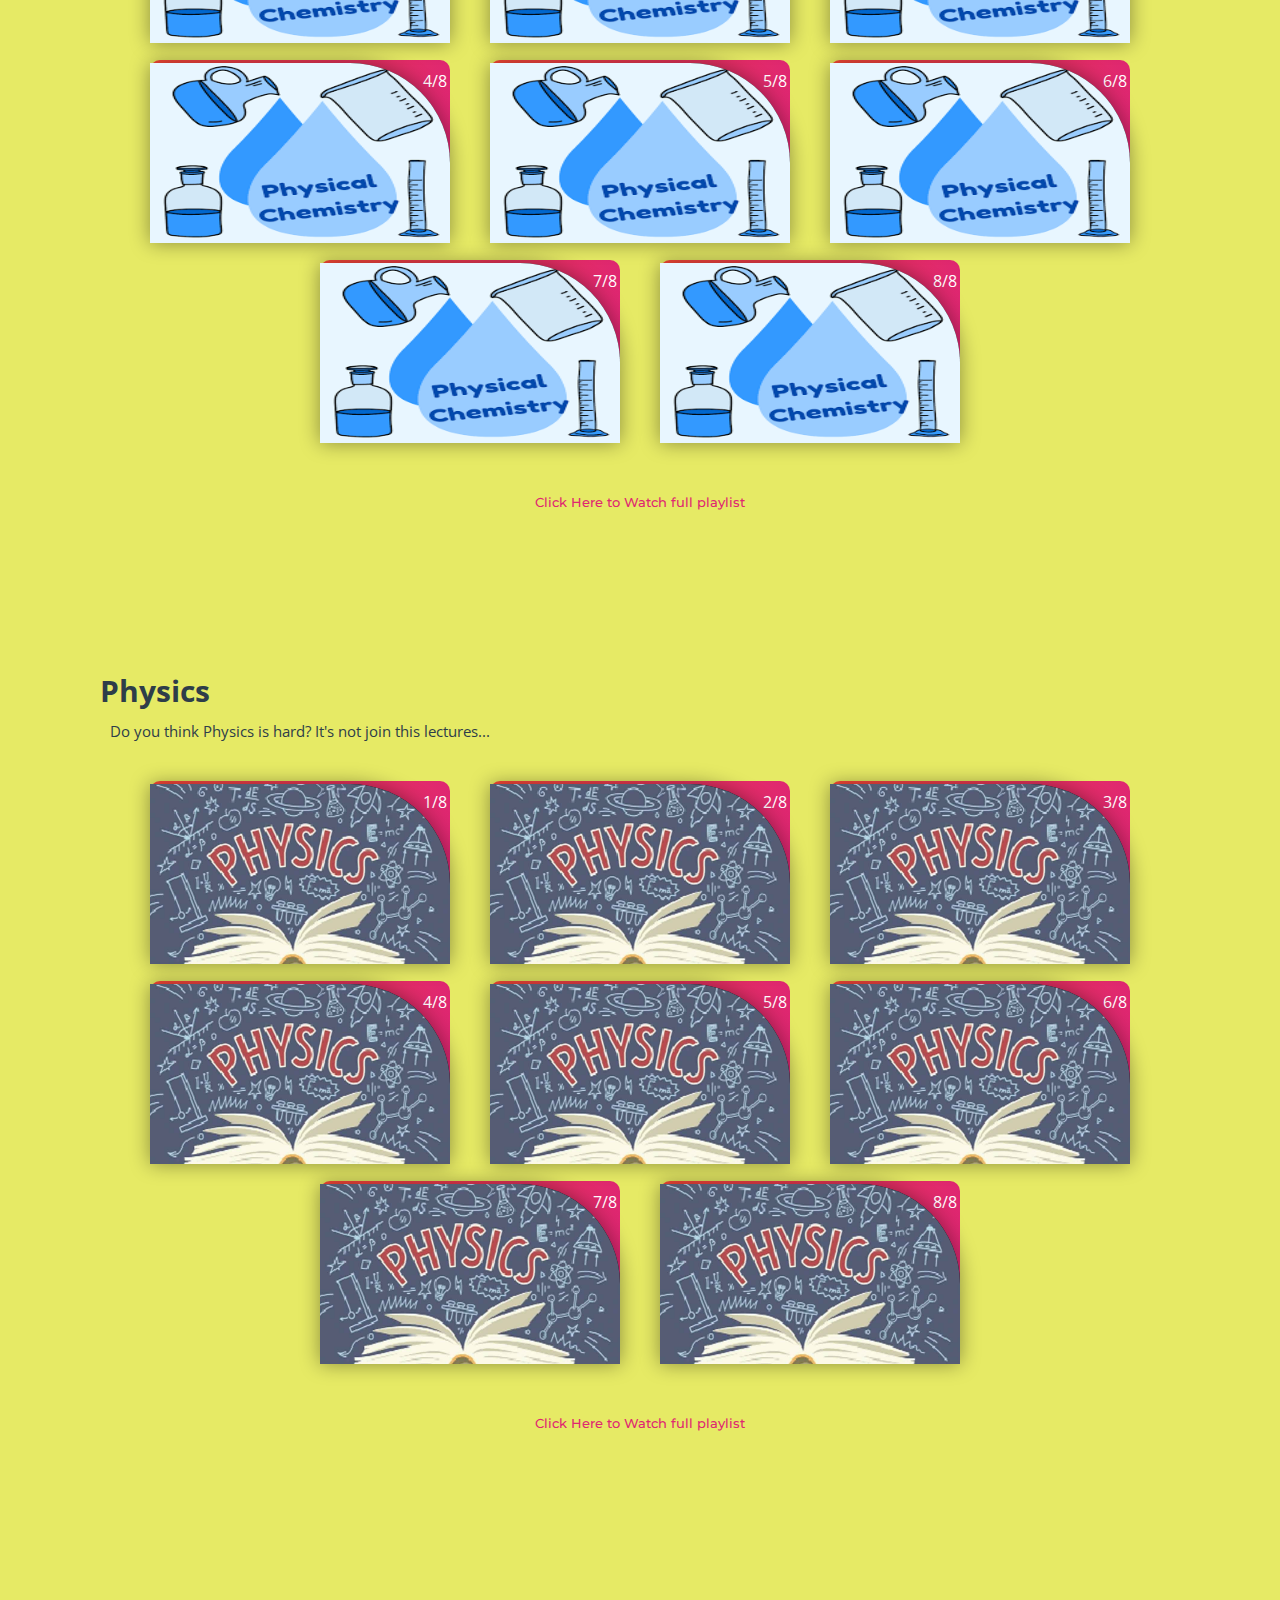
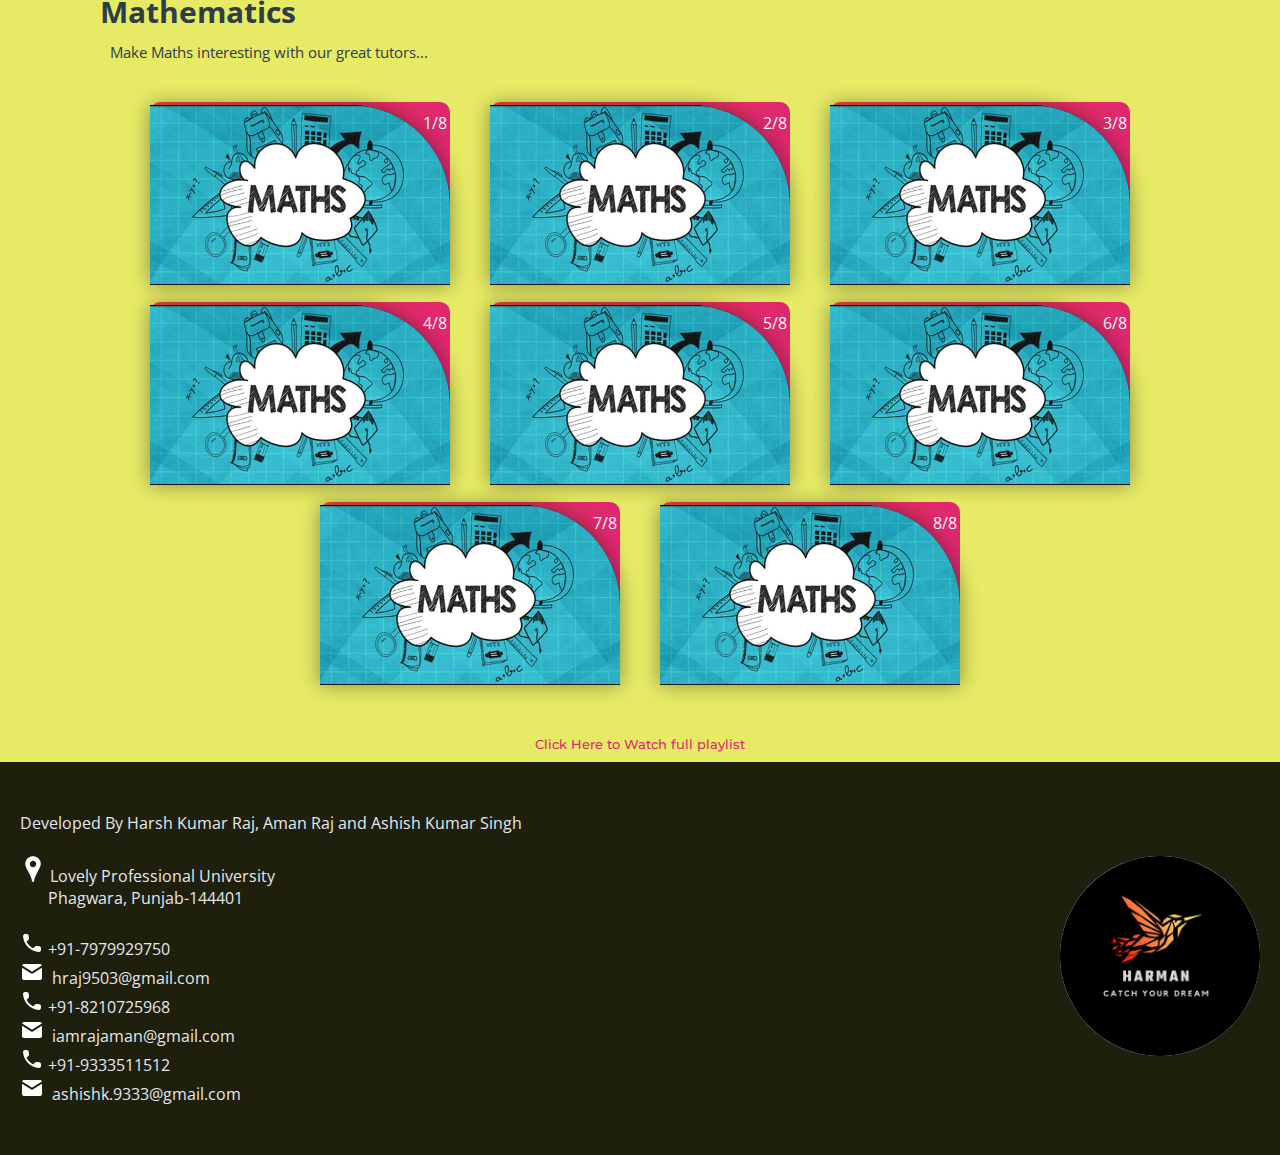
<file: subjects/jee.html>
<!DOCTYPE html>
<html>
<head>
	<link rel="shortcut icon" type="png" href="../images/icon/favicon.png">
	<title>JEE Preparation on HARMAN</title>
	<link rel="stylesheet" type="text/css" href="subjects.css">
	<script type="text/javascript" src="../script.js"></script>
</head>
<body>

	<!-- NAVIGATION -->
	<header>
		<div class="nav" id="nav">
			<div id="learned-logo">
			<a href="../index.html"><img src="../images/icon/logo.png" style="width: 120px;border-radius: 50%;"></a></div>
			<div class="switch-tab" id="switch-tab" onclick="switchTAB()"><img src="../images/icon/menu.png"></div>
			<ul id="list-switch">
				<li><a href="jee.html"><img src="../images/courses/d1.png" class="icon">JEE</a></li>
				<li><a href="gate.html"><img src="../images/courses/paper.png" class="icon">GATE</a></li>
				<li><a href="https://programmingpathshala.com/"><img src="../images/courses/computer.png" class="icon">Computer Courses</a></li>
				<li><a href="https://www.youtube.com/watch?v=VBnbYNksWTA&list=PL8ALCSKTY-0t-02SqRDnjiDakMaPhuA79"><img src="../images/courses/data.png" class="icon">Data Structures</a></li>
				<li><a href="https://www.youtube.com/watch?v=VBnbYNksWTA&list=PL8ALCSKTY-0t-02SqRDnjiDakMaPhuA79"><img src="../images/courses/algo.png" class="icon">Algorithm</a></li>
				
			</ul>
			<div class="search" id="search-switch">
				<input type="search" placeholder="Search" class="srch"><button id="srchbtn"><img src="../images/icon/search.png"></button>
			</div>
		</div>
	</header>

	<div class="title">
		<span>JEE Preparation on HARMAN</span>
		<div class="shortdesc">
			<p>Learn all concepts to prepare for a career in<br>Engineering</p>
		</div>
	</div>

<!-- Quick Links -->


	<div class="inbt">
		Accelerate your career with JEE Main & Advanced programs
	</div>

<!-- COURSES AVAILABLE -->
	<div class="ccard">
	<center>
		<div class="ccardbox">
			<div class="dcard">
				<div class="fpart"><img src="../images/courses/organic.jpg"></div>
				<a href="#organic"><div class="spart">2 Courses <img src="../images/icon/dropdown.png"></div></a>
			</div>
			<div class="dcard">
				<div class="fpart"><img src="../images/courses/inorganic.jpg"></div>
				<a href="#inorganic"><div class="spart">5 Courses <img src="../images/icon/dropdown.png"></div></a>
			</div>
			<div class="dcard">
				<div class="fpart"><img src="../images/courses/physical.jpg"></div>
				<a href="#physical"><div class="spart">3 Courses <img src="../images/icon/dropdown.png"></div></a>
			</div>
		</div>
		<div class="ccardbox">
			<div class="dcard">
				<div class="fpart"><img src="../images/courses/physics.jpg"></div>
				<a href="#physics"><div class="spart">6 Courses <img src="../images/icon/dropdown.png"></div></a>
			</div>
			<div class="dcard">
				<div class="fpart"><img src="../images/courses/math.jpg"></div>
				<a href="#math"><div class="spart">2 Courses <img src="../images/icon/dropdown.png"></div></a>
			</div>
		</div>
	</center>
	</div>

<!-- VIDEOS SECTION -->
	<div class="title2" id="organic">
		<span>Organic Chemistry</span>
		<div class="shortdesc2">
			<p>Make strong concepts in Organic Chemistry with great tutors...</p>
		</div>
	</div>
	
	<center>
		<div class="ccardbox2">
			<div class="dcard2"><span class="tag" >1/8</span>
				<div class="fpart2"><img src="../images/courses/organic.jpg">
					<iframe src="https://www.youtube.com/embed/bSMx0NS0XfY" frameborder="0" allow="accelerometer; autoplay; encrypted-media; gyroscope; picture-in-picture" allowfullscreen></iframe>
				</div>
			</div>
			<div class="dcard2"><span class="tag" >2/8</span>
				<div class="fpart2"><img src="../images/courses/organic.jpg">
					<iframe src="https://www.youtube.com/embed/bSMx0NS0XfY" frameborder="0" allow="accelerometer; autoplay; encrypted-media; gyroscope; picture-in-picture" allowfullscreen></iframe>
				</div>
			</div>
			<div class="dcard2"><span class="tag" >3/8</span>
				<div class="fpart2"><img src="../images/courses/organic.jpg">
					<iframe src="https://www.youtube.com/embed/bSMx0NS0XfY" frameborder="0" allow="accelerometer; autoplay; encrypted-media; gyroscope; picture-in-picture" allowfullscreen></iframe>
				</div>
			</div>
			<div class="dcard2"><span class="tag" >4/8</span>
				<div class="fpart2"><img src="../images/courses/organic.jpg">
					<iframe src="https://www.youtube.com/embed/bSMx0NS0XfY" frameborder="0" allow="accelerometer; autoplay; encrypted-media; gyroscope; picture-in-picture" allowfullscreen></iframe>
				</div>
			</div>
		
			<div class="dcard2"><span class="tag" >5/8</span>
				<div class="fpart2"><img src="../images/courses/organic.jpg">
					<iframe src="https://www.youtube.com/embed/bSMx0NS0XfY" frameborder="0" allow="accelerometer; autoplay; encrypted-media; gyroscope; picture-in-picture" allowfullscreen></iframe>
				</div>
			</div>
			<div class="dcard2"><span class="tag" >6/8</span>
				<div class="fpart2"><img src="../images/courses/organic.jpg">
					<iframe src="https://www.youtube.com/embed/bSMx0NS0XfY" frameborder="0" allow="accelerometer; autoplay; encrypted-media; gyroscope; picture-in-picture" allowfullscreen></iframe>
				</div>
			</div>
			<div class="dcard2"><span class="tag" >7/8</span>
				<div class="fpart2"><img src="../images/courses/organic.jpg">
					<iframe src="https://www.youtube.com/embed/bSMx0NS0XfY" frameborder="0" allow="accelerometer; autoplay; encrypted-media; gyroscope; picture-in-picture" allowfullscreen></iframe>
				</div>
			</div>
			<div class="dcard2"><span class="tag" >8/8</span>
				<div class="fpart2"><img src="../images/courses/organic.jpg">
					<iframe src="https://www.youtube.com/embed/bSMx0NS0XfY" frameborder="0" allow="accelerometer; autoplay; encrypted-media; gyroscope; picture-in-picture" allowfullscreen></iframe>
				</div>
			</div>
		</div>
	</center>

<br><br>
	<div class="click-me">
		<a href="https://www.youtube.com/watch?v=bSMx0NS0XfY&list=PL8dPuuaLjXtONguuhLdVmq0HTKS0jksS4" target="_blank">Click Here to Watch full playlist</a>
	</div>

<!-- VIDEOS SECTION -->

	<div class="title2" id="inorganic">
		<span>Inorganic Chemistry</span>
		<div class="shortdesc2">
			<p>Make your strong concepts in Inorganic Chemistry...</p>
		</div>
	</div>
	<center>
		<div class="ccardbox2">
			<div class="dcard2"><span class="tag" >1/8</span>
				<div class="fpart2"><img src="../images/courses/inorganic.jpg">
					<iframe src="https://www.youtube.com/embed/2B8CRyfGLo4" frameborder="0" allow="accelerometer; autoplay; encrypted-media; gyroscope; picture-in-picture" allowfullscreen></iframe>
				</div>
			</div>
			<div class="dcard2"><span class="tag" >2/8</span>
				<div class="fpart2"><img src="../images/courses/inorganic.jpg">
					<iframe src="https://www.youtube.com/embed/2B8CRyfGLo4" frameborder="0" allow="accelerometer; autoplay; encrypted-media; gyroscope; picture-in-picture" allowfullscreen></iframe>
				</div>
			</div>
			<div class="dcard2"><span class="tag" >3/8</span>
				<div class="fpart2"><img src="../images/courses/inorganic.jpg">
					<iframe src="https://www.youtube.com/embed/2B8CRyfGLo4" frameborder="0" allow="accelerometer; autoplay; encrypted-media; gyroscope; picture-in-picture" allowfullscreen></iframe>
				</div>
			</div>
			<div class="dcard2"><span class="tag" >4/8</span>
				<div class="fpart2"><img src="../images/courses/inorganic.jpg">
					<iframe src="https://www.youtube.com/embed/2B8CRyfGLo4" frameborder="0" allow="accelerometer; autoplay; encrypted-media; gyroscope; picture-in-picture" allowfullscreen></iframe>
				</div>
			</div>
		
			<div class="dcard2"><span class="tag" >5/8</span>
				<div class="fpart2"><img src="../images/courses/inorganic.jpg">
					<iframe src="https://www.youtube.com/embed/2B8CRyfGLo4" frameborder="0" allow="accelerometer; autoplay; encrypted-media; gyroscope; picture-in-picture" allowfullscreen></iframe>
				</div>
			</div>
			<div class="dcard2"><span class="tag" >6/8</span>
				<div class="fpart2"><img src="../images/courses/inorganic.jpg">
					<iframe src="https://www.youtube.com/embed/2B8CRyfGLo4" frameborder="0" allow="accelerometer; autoplay; encrypted-media; gyroscope; picture-in-picture" allowfullscreen></iframe>
				</div>
			</div>
			<div class="dcard2"><span class="tag" >7/8</span>
				<div class="fpart2"><img src="../images/courses/inorganic.jpg">
					<iframe src="https://www.youtube.com/embed/2B8CRyfGLo4" frameborder="0" allow="accelerometer; autoplay; encrypted-media; gyroscope; picture-in-picture" allowfullscreen></iframe>
				</div>
			</div>
			<div class="dcard2"><span class="tag" >8/8</span>
				<div class="fpart2"><img src="../images/courses/inorganic.jpg">
					<iframe src="https://www.youtube.com/embed/Iuo9PpGE04Y" frameborder="0" allow="accelerometer; autoplay; encrypted-media; gyroscope; picture-in-picture" allowfullscreen></iframe>
				</div>
			</div>
		</div>
	</center>
<br><br>
	<div class="click-me">
		<a href="https://www.youtube.com/watch?v=2B8CRyfGLo4" target="_blank">Click Here to Watch full playlist</a>
	</div>

<!-- VIDEOS SECTION -->

	<div class="title2" id="physical">
		<span>Physical Chemistry</span>
		<div class="shortdesc2">
			<p>Make your strong concepts in Physical Chemistry...</p>
		</div>
	</div>
	<center>
		<div class="ccardbox2">
			<div class="dcard2"><span class="tag" >1/8</span>
				<div class="fpart2"><img src="../images/courses/physical.jpg">
					<iframe src="https://www.youtube.com/embed/2y4cf47I21A" frameborder="0" allow="accelerometer; autoplay; encrypted-media; gyroscope; picture-in-picture" allowfullscreen></iframe>
				</div>
			</div>
			<div class="dcard2"><span class="tag" >2/8</span>
				<div class="fpart2"><img src="../images/courses/physical.jpg">
					<iframe src="https://www.youtube.com/embed/2y4cf47I21A" frameborder="0" allow="accelerometer; autoplay; encrypted-media; gyroscope; picture-in-picture" allowfullscreen></iframe>
				</div>
			</div>
			<div class="dcard2"><span class="tag" >3/8</span>
				<div class="fpart2"><img src="../images/courses/physical.jpg">
					<iframe src="https://www.youtube.com/embed/2y4cf47I21A" frameborder="0" allow="accelerometer; autoplay; encrypted-media; gyroscope; picture-in-picture" allowfullscreen></iframe>
				</div>
			</div>
			<div class="dcard2"><span class="tag" >4/8</span>
				<div class="fpart2"><img src="../images/courses/physical.jpg">
					<iframe src="https://www.youtube.com/embed/2y4cf47I21A" frameborder="0" allow="accelerometer; autoplay; encrypted-media; gyroscope; picture-in-picture" allowfullscreen></iframe>
				</div>
			</div>
		
			<div class="dcard2"><span class="tag" >5/8</span>
				<div class="fpart2"><img src="../images/courses/physical.jpg">
					<iframe src="https://www.youtube.com/embed/2y4cf47I21A" frameborder="0" allow="accelerometer; autoplay; encrypted-media; gyroscope; picture-in-picture" allowfullscreen></iframe>
				</div>
			</div>
			<div class="dcard2"><span class="tag" >6/8</span>
				<div class="fpart2"><img src="../images/courses/physical.jpg">
					<iframe src="https://www.youtube.com/embed/2y4cf47I21A" frameborder="0" allow="accelerometer; autoplay; encrypted-media; gyroscope; picture-in-picture" allowfullscreen></iframe>
				</div>
			</div>
			<div class="dcard2"><span class="tag" >7/8</span>
				<div class="fpart2"><img src="../images/courses/physical.jpg">
					<iframe src="https://www.youtube.com/embed/2y4cf47I21A" frameborder="0" allow="accelerometer; autoplay; encrypted-media; gyroscope; picture-in-picture" allowfullscreen></iframe>
				</div>
			</div>
			<div class="dcard2"><span class="tag" >8/8</span>
				<div class="fpart2"><img src="../images/courses/physical.jpg">
					<iframe src="https://www.youtube.com/embed/2y4cf47I21A" frameborder="0" allow="accelerometer; autoplay; encrypted-media; gyroscope; picture-in-picture" allowfullscreen></iframe>
				</div>
			</div>
		</div>
	</center>
<br><br>
	<div class="click-me">
		<a href="https://youtu.be/2y4cf47I21A" target="_blank">Click Here to Watch full playlist</a>
	</div>


<!-- VIDEOS SECTION -->

	<div class="title2" id="physics">
		<span>Physics</span>
		<div class="shortdesc2">
			<p>Do you think Physics is hard? It's not join this lectures...</p>
		</div>
	</div>
	<center>
		<div class="ccardbox2">
			<div class="dcard2"><span class="tag" >1/8</span>
				<div class="fpart2"><img src="../images/courses/physics.jpg">
					<iframe src="https://www.youtube.com/embed/FYE0YYuAyu0" frameborder="0" allow="accelerometer; autoplay; encrypted-media; gyroscope; picture-in-picture" allowfullscreen></iframe>
				</div>
			</div>
			<div class="dcard2"><span class="tag" >2/8</span>
				<div class="fpart2"><img src="../images/courses/physics.jpg">
					<iframe src="https://www.youtube.com/embed/FYE0YYuAyu0" frameborder="0" allow="accelerometer; autoplay; encrypted-media; gyroscope; picture-in-picture" allowfullscreen></iframe>
				</div>
			</div>
			<div class="dcard2"><span class="tag" >3/8</span>
				<div class="fpart2"><img src="../images/courses/physics.jpg">
					<iframe src="https://www.youtube.com/embed/FYE0YYuAyu0" frameborder="0" allow="accelerometer; autoplay; encrypted-media; gyroscope; picture-in-picture" allowfullscreen></iframe>
				</div>
			</div>
			<div class="dcard2"><span class="tag" >4/8</span>
				<div class="fpart2"><img src="../images/courses/physics.jpg">
					<iframe src="https://www.youtube.com/embed/FYE0YYuAyu0" frameborder="0" allow="accelerometer; autoplay; encrypted-media; gyroscope; picture-in-picture" allowfullscreen></iframe>
				</div>
			</div>
		
			<div class="dcard2"><span class="tag" >5/8</span>
				<div class="fpart2"><img src="../images/courses/physics.jpg">
					<iframe src="https://www.youtube.com/embed/FYE0YYuAyu0" frameborder="0" allow="accelerometer; autoplay; encrypted-media; gyroscope; picture-in-picture" allowfullscreen></iframe>
				</div>
			</div>
			<div class="dcard2"><span class="tag" >6/8</span>
				<div class="fpart2"><img src="../images/courses/physics.jpg">
					<iframe src="https://www.youtube.com/embed/FYE0YYuAyu0" frameborder="0" allow="accelerometer; autoplay; encrypted-media; gyroscope; picture-in-picture" allowfullscreen></iframe>
				</div>
			</div>
			<div class="dcard2"><span class="tag" >7/8</span>
				<div class="fpart2"><img src="../images/courses/physics.jpg">
					<iframe src="https://www.youtube.com/embed/FYE0YYuAyu0" frameborder="0" allow="accelerometer; autoplay; encrypted-media; gyroscope; picture-in-picture" allowfullscreen></iframe>
				</div>
			</div>
			<div class="dcard2"><span class="tag" >8/8</span>
				<div class="fpart2"><img src="../images/courses/physics.jpg">
					<iframe src="https://www.youtube.com/embed/FYE0YYuAyu0" frameborder="0" allow="accelerometer; autoplay; encrypted-media; gyroscope; picture-in-picture" allowfullscreen></iframe>
				</div>
			</div>
		</div>
	</center>
<br><br>
	<div class="click-me">
		<a href="https://youtu.be/FYE0YYuAyu0" target="_blank">Click Here to Watch full playlist</a>
	</div>

<!-- VIDEOS SECTION -->

	<div class="title2" id="math">
		<span>Mathematics</span>
		<div class="shortdesc2">
			<p>Make Maths interesting with our great tutors...</p>
		</div>
	</div>
	<center>
		<div class="ccardbox2">
			<div class="dcard2"><span class="tag" >1/8</span>
				<div class="fpart2"><img src="../images/courses/math.jpg">
					<iframe src="https://www.youtube.com/embed/xxGyTHWrHZg" frameborder="0" allow="accelerometer; autoplay; encrypted-media; gyroscope; picture-in-picture" allowfullscreen></iframe>
				</div>
			</div>
			<div class="dcard2"><span class="tag" >2/8</span>
				<div class="fpart2"><img src="../images/courses/math.jpg">
					<iframe src="https://www.youtube.com/embed/xxGyTHWrHZg" frameborder="0" allow="accelerometer; autoplay; encrypted-media; gyroscope; picture-in-picture" allowfullscreen></iframe>
				</div>
			</div>
			<div class="dcard2"><span class="tag" >3/8</span>
				<div class="fpart2"><img src="../images/courses/math.jpg">
					<iframe src="https://www.youtube.com/embed/xxGyTHWrHZg" frameborder="0" allow="accelerometer; autoplay; encrypted-media; gyroscope; picture-in-picture" allowfullscreen></iframe>
				</div>
			</div>
			<div class="dcard2"><span class="tag" >4/8</span>
				<div class="fpart2"><img src="../images/courses/math.jpg">
					<iframe src="https://www.youtube.com/embed/xxGyTHWrHZg" frameborder="0" allow="accelerometer; autoplay; encrypted-media; gyroscope; picture-in-picture" allowfullscreen></iframe>
				</div>
			</div>
		
			<div class="dcard2"><span class="tag" >5/8</span>
				<div class="fpart2"><img src="../images/courses/math.jpg">
					<iframe src="https://www.youtube.com/embed/xxGyTHWrHZg" frameborder="0" allow="accelerometer; autoplay; encrypted-media; gyroscope; picture-in-picture" allowfullscreen></iframe>
				</div>
			</div>
			<div class="dcard2"><span class="tag" >6/8</span>
				<div class="fpart2"><img src="../images/courses/math.jpg">
					<iframe src="https://www.youtube.com/embed/xxGyTHWrHZg" frameborder="0" allow="accelerometer; autoplay; encrypted-media; gyroscope; picture-in-picture" allowfullscreen></iframe>
				</div>
			</div>
			<div class="dcard2"><span class="tag" >7/8</span>
				<div class="fpart2"><img src="../images/courses/math.jpg">
					<iframe src="https://www.youtube.com/embed/xxGyTHWrHZg" frameborder="0" allow="accelerometer; autoplay; encrypted-media; gyroscope; picture-in-picture" allowfullscreen></iframe>
				</div>
			</div>
			<div class="dcard2"><span class="tag" >8/8</span>
				<div class="fpart2"><img src="../images/courses/math.jpg">
					<iframe src="https://www.youtube.com/embed/xxGyTHWrHZg" frameborder="0" allow="accelerometer; autoplay; encrypted-media; gyroscope; picture-in-picture" allowfullscreen></iframe>
				</div>
			</div>
		</div>
	</center>

<br><br>
	<div class="click-me">
		<a href="https://youtu.be/xxGyTHWrHZg" target="_blank">Click Here to Watch full playlist</a>
	</div>


<!-- FOOTER -->
<footer>
	<div class="footer-container">
		<div class="left-col">
			<p class="rights-text">Developed By Harsh Kumar Raj, Aman Raj and Ashish Kumar Singh</p>
			<br><p><img src="/images/icon/location.png"> Lovely Professional University<br>&nbsp;&nbsp;&nbsp;&nbsp;&nbsp;&nbsp;&nbsp;Phagwara, Punjab-144401</p><br>
			<p><img src="/images/icon/phone.png"> +91-7979929750<br><img src="/images/icon/mail.png">&nbsp; hraj9503@gmail.com</p>
			<p><img src="/images/icon/phone.png"> +91-8210725968<br><img src="/images/icon/mail.png">&nbsp; iamrajaman@gmail.com</p>
			<p><img src="/images/icon/phone.png"> +91-9333511512<br><img src="/images/icon/mail.png">&nbsp; ashishk.9333@gmail.com</p>
		</div>
		<div class="right-col">
			<img src="/images/icon/logo.png" style="width: 200px;border-radius: 50%;">
			<div class="logo"></div>
		</div>
	</div>
</footer>

</body>
</html>
</file>
<file: subjects/subjects.css>
@import url('https://fonts.googleapis.com/css?family=Montserrat:500&display=swap');
@import url('https://fonts.googleapis.com/css?family=Dancing+Script&display=swap');
@import url('https://fonts.googleapis.com/css?family=Open+Sans&display=swap');

* {
	box-sizing: border-box;
	margin: 0;
	padding: 0;
}
html {
	scroll-behavior: smooth;
}
body {
	background: #e6ea65;
	font-family: 'Open Sans', sans-serif;
}

/*SCROLLBAR Styling*/
::-webkit-scrollbar {
  width: 5px;
}
::-webkit-scrollbar-thumb {
  background: #FA4B37;
  border-radius: 5px;
}
::-webkit-scrollbar-thumb:hover {
  background: #DF2771; 
}

/*NAVIGATION BAR*/
.nav
{
	width: 100%;
	background-color: #8df0c5;
	display: flex;
	flex-wrap: wrap;
	justify-content: space-between;
	align-items: center;
	padding: 20px 2%;
	position: fixed;
	top: 0px;
	z-index: 10;
	box-shadow: 1px 1px 10px rgba(0,0,0,0.5);
}

.nav li, a, button
{
	float: left;
	font-family: "Montserrat", sans-serif;
	font-weight: 500;
	font-size: 13px;
	color: #2E3D49;
	display: block;
	text-decoration: none;
	text-align: center;
}

.nav ul li img {
	width: 20px;
	margin-right: 10px;
	transform: translateY(5px);
	padding-top: 5px;
}

.nav ul li 
{
	list-style: none;
	display: inline-block;
	padding: 0px 20px;
}

.nav ul li a
{
	transition: all 0.3s ease 0s;
}

.nav ul li a:hover
{
	color: #FA4B37;
}

.nav button
{
	padding: 9px 25px;
	background: linear-gradient(to right, #FA4B37, #DF2771);
	color: #fff;
	border: none;
	border-radius: 5px;
	cursor: pointer;
	outline: none;
	transition: all 0.3s ease 0s;
}
#srchbtn {
	padding: 9px 20px;
}
#srchbtn img {
	width: 15px;
	filter: brightness(100);
}
.nav button:hover
{
	opacity: .9;
}
.nav .search
{
	float: right;
}
.nav .search .srch
{
	font-size: 13px;
	width: 300px;
	border: none;
	outline: none;
	border-bottom: 2px solid #FA4B37;
	padding: 9px;
}
.nav .search button
{
	margin-right: 5px;
	float: right;
	margin-left: 10px;
}
.nav .switch-tab {
	cursor: pointer;
	visibility: hidden;
}
.nav .switch-tab img {
	width: 20px;
}
.nav .check-box {
	cursor: pointer;
	visibility: hidden;
}

/*TITLE*/
.title {
	margin-top: 150px;
	margin-left: 100px;
}
.title span{
	font-weight: 700;
	font-family: 'Open Sans', sans-serif;
	font-size: 60px;
	color: #2E3D49;
}
.title .shortdesc {
	padding: 10px;
	font-family: 'Open Sans', sans-serif;
	font-size: 20px;
	color: #2E3D49;
	margin-bottom: 50px;
}

/*Quick Links*/
.course {
	display: grid;
	justify-content: center;
}

.cbox {
	display: inline-flex;
	flex-wrap: wrap;
	justify-content: center;
}
.cbox .det {
	height: 60px;
	margin: 10px;
	background: #fff;
	cursor: pointer;
	border-radius: 50px;
}
.cbox .det a{
	justify-content: space-around;
	width: 100%;
	padding: 20px;
	border-radius: 50px;
	border: 1px solid #FA4B37;
	font-size: 15px;
	color: #272529;
	font-family: cursive;
	text-decoration: none;
}

.cbox .det a:hover{
	background: linear-gradient(to right, #FA4B37, #DF2771);
	color: white;
}

.inbt {
	padding: 10px;
	font-family: 'Open Sans', sans-serif;
	font-size: 30px;
	color: #2E3D49;
	margin: 100px;
	margin-bottom: 50px;
}

/*COURSES AVAILABLE*/
.ccard {
	display: flex;
	flex-wrap: wrap;
	justify-content: center;
	align-items: center;
}
.ccardbox {
	display: flex;
	flex-wrap: wrap;
	justify-content: center;
}

.dcard {
	margin: 10px;
	width: 300px;
	height: 200px;
	background: linear-gradient(to right, #FA4B37, #DF2771);
	border-radius: 10px;
	box-shadow: 0 0 20px rgba(0,0,0,0.4);
}

.dcard .fpart {
	width: inherit;
	height: 150px;
	color: #000;
	text-align: left;
	overflow: hidden;
}
.dcard .fpart img {
	width: 100%;
	height: 100%;
}

.dcard .spart {
	padding: 10px;
	padding-right: 0px;
	color: #fff;
	text-align: left;
	cursor: pointer;
}
.dcard .spart img {
	width: 20px;
	margin-left: 170px;
	cursor: pointer;
	/* transform: rotate(180deg); */
}

.dcard:hover .fpart img{
	transition: .8s ease;
	transform: scale(1.2);
}

/*Small Titles for  Topics*/
.title2 {
	position: relative;
	padding-top: 150px;
	margin-left: 100px;
}
.title2 span{
	font-weight: 700;
	font-family: 'Open Sans', sans-serif;
	font-size: 30px;
	color: #2E3D49;
}
.title2 .shortdesc2 {
	padding: 10px;
	font-family: 'Open Sans', sans-serif;
	font-size: 15px;
	color: #2E3D49;
	margin-bottom: 10px;
}

/*Videos Section*/
.ccardbox2 {
	display: flex;
	justify-content: center;
	flex-wrap: wrap;
}

.dcard2 {
	margin: 20px;
	width: 300px;
	height: 160px;
	background: linear-gradient(to right, #FA4B37, #DF2771);
	border-radius: 10px;
}
.dcard2:hover .fpart2 img {
	display: none;
}
.dcard2 .fpart2 { 
	width: inherit;
	height: 180px;
	background: #000;
	color: #000;
	text-align: left;
	border-top-right-radius: 100px;
	transform: translateY(-19px);
	box-shadow: 0 0 20px rgba(0,0,0,0.4);
	overflow: hidden;
}
.dcard2 .tag {
	position: relative;
	margin-left: 270px;
	top: 10px;
	color: #fff;
}
.dcard2 .fpart2 img {
	width: 100%;
	height: 100%;
}
.fpart2 iframe {
	height: inherit;
	width: inherit;
}

/*Watch Full Playlist*/
.click-me {
	justify-content: center;
	display: flex;
}
.click-me a {
	color: #DF2771;
	text-decoration: none;
	transition-duration: .5s;
	padding: 10px;
}
.click-me a:hover {
	background: #DF2771;
	color: #fff;
}

/*PROJECTS*/
.project-panel {
	/*background: #000;*/
	display: flex;
	flex-wrap: wrap;
	align-items: center;
	justify-content: center;
}
.project-card {
	width: 250px;
	/*height: 220px;*/
	background: #fff;
	margin-right: 10px;
	margin-bottom: 10px;
	border-radius: 5px;
	cursor: pointer;
	box-shadow: 2px 2px 10px rgba(0,0,0,0.3);
}
.project-card img {
	width: inherit;
	/*height: 140px;*/
}
.project-card:hover {
	transform: scale(1.2);
	transition: .5s ease;
}
.project-card:hover .download a{
	visibility: visible;
}
.project-card .info {
	padding: 10px;
}
.project-card .info h4 {
	color: #2E3D49;
}
.project-card .info p {
	font-size: 12px;
}
.download {
	margin-top: 10px;
	display: flex;
	justify-content: center;
}
.download a{
	padding: 5px 10px;
	color: #DF2771;
	font-size: .8em;
	visibility: hidden;
}
.download:hover a{
	transition: .5s ease;
	background: #DF2771;
	color: #fff;
}


/*Sample Papers*/

.sample {
	display: flex;
	align-items: center;
	flex-wrap: wrap;
	justify-content: space-around;
}
.lastSample {
	margin-bottom: 100px;
}
.sample ul {
	margin: 20px;
}

.sample ul li{
	padding: 28px;
	list-style: none;
}

.sample ul li a {
	color: #FA4B37;
	width: 300px;
	font-size: 20px;
}

/*Footer*/

footer {
	color: #E5E8EF;
	background: #000D;
	padding: 50px 0; 
}

footer .footer-container {
	max-width: 1300px;
	margin: auto;
	padding: 0 20px;
	display: flex;
	justify-content: space-between;
	align-items: center;
	flex-wrap: wrap-reverse;
}

footer .social-media img{
	width: 22px;
}

footer .logo {
	width: 180px;
	color: #fff;
	font-family: 'Montserrat', cursive;
}
footer .social-media{
	margin: 20px 0;
}

footer .social-media a{
	color: #001a21;
	margin-right: 10px;
	font-size: 22px;
	text-decoration: none;
}

footer .right-col h1{
	font-size: 26px;
}
footer .border{
	width: 100px;
	height: 4px;
	background: linear-gradient(to right, #FA4B37, #DF2771);
	margin: 2px;
}

footer .newsletter-form {
	display: flex;
	justify-content: center;
	align-items: center;
	flex-wrap: wrap;
}
footer input::placeholder {
  color: white !important;
}
footer .txtb {
	flex: 1;
	padding: 18px 40px;
	font-size: 16px;
	background: #343A40;
	border: none;
	font-weight: 700;
	outline: none;
	border-radius: 5px;
	min-width: 260px;
	margin-top: 20px;
	color: white;
}

footer .btn {
	margin-top: 20px;
	padding: 18px 40px;
	font-size: 16px;
	color: #f1f1f1;
	background: linear-gradient(to right, #FA4B37, #DF2771);
	border: none;
	font-weight: 700;
	outline: none;
	border-radius: 5px;
	margin-left: 20px;
	cursor: pointer;
	transition: opacity .3s linear;	
}

footer .btn:hover {
	opacity: .7;
}


/*For Responsive Website*/
@media screen and (max-width: 960px) {
	.footer-container {
		max-width: 600px;
	}
	.right-col {
		width: 100%;
		margin-bottom: 60px;
	}
	.left-col {
		width: 100%;
		text-align: center;
	}
	.social-media {
		display: flex;
		justify-content: center;
	}
}

@media screen and (max-width: 700px) {
	footer .btn{
		margin: 0;
		width: 100%;
		margin-top: 20px;
	}
}
@media screen and (max-width: 1366px) {
	.search {
		display: none;
		margin-bottom: 10px;
	}
}

@media screen and (max-width: 1000px) {
	.nav ul, .nav .search {
		display: none;
	}
	.nav #learned-logo {
		transition: 1s ease;
		margin-left: 40%;
		transform: scale(1.5);
	}
	.nav ul li{
		width: 100%;
		margin-bottom: 5px;
	}
	.nav .switch-tab {
		visibility: visible;
	}
	.nav .check-box {
		visibility: visible;
	}
	.search {
		visibility: visible;
		margin: 30px;
		margin-top: 0px;
	}
}
</file>
